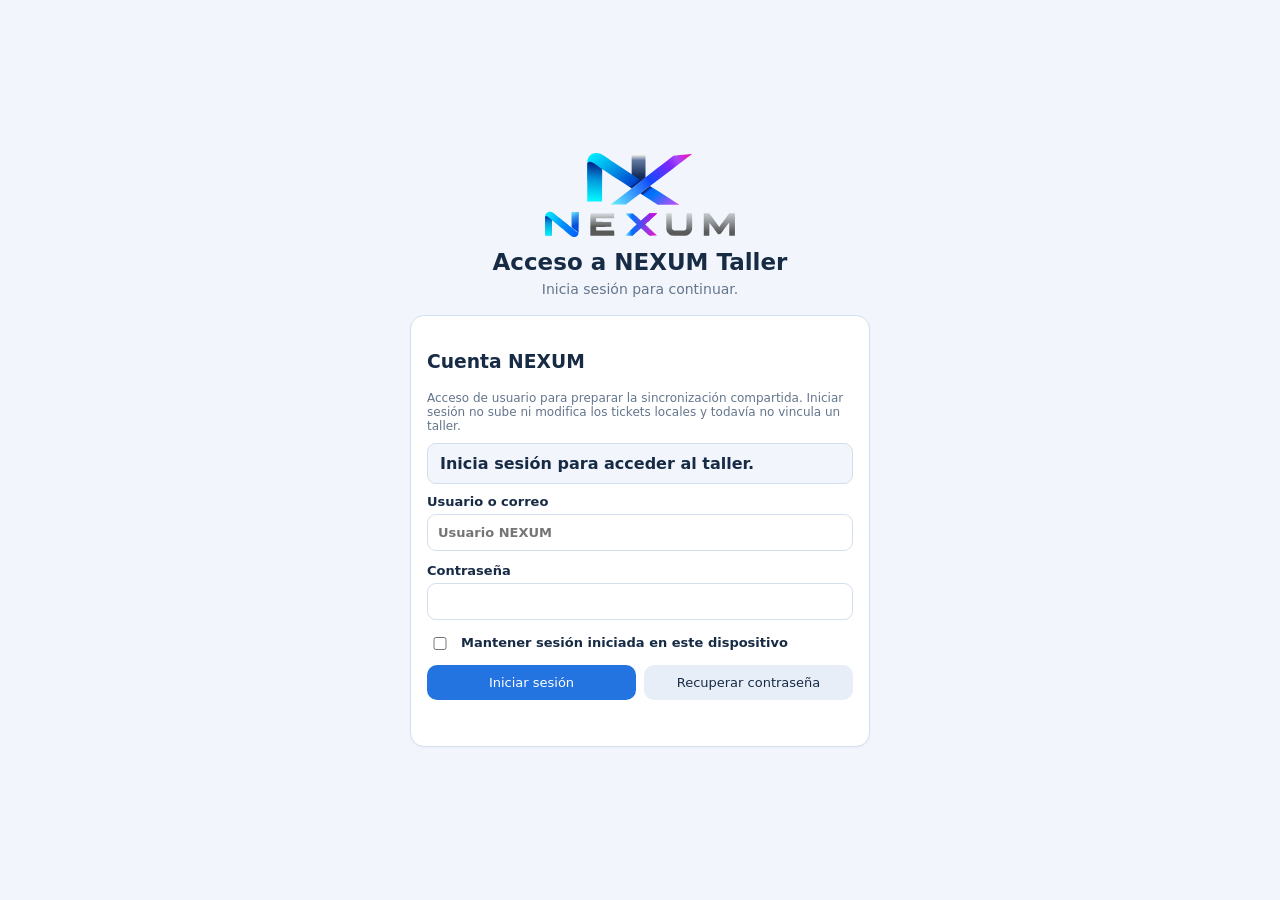
<file: index.html>
<!doctype html>
<html lang="es">
<head>
<meta charset="utf-8"><meta name="viewport" content="width=device-width,initial-scale=1,viewport-fit=cover">
<meta name="theme-color" content="#102a43"><meta name="description" content="Gestión local del taller NEXUM"><meta name="mobile-web-app-capable" content="yes"><meta name="apple-mobile-web-app-capable" content="yes"><meta name="apple-mobile-web-app-status-bar-style" content="black-translucent"><meta name="apple-mobile-web-app-title" content="NEXUM"><link rel="apple-touch-icon" href="apple-touch-icon.png">
<title>NEXUM — Taller · V6.0.71beta</title>
<link rel="manifest" href="manifest.webmanifest"><link rel="icon" href="icon-192.png" type="image/png"><link rel="stylesheet" href="styles.css?v=115">
</head>
<body class="auth-locked">
<section id="loginGate" class="auth-gate" aria-labelledby="loginGateTitle"><div class="auth-gate-brand"><img src="logo-oscuro.svg" alt="NEXUM"><h1 id="loginGateTitle">Acceso a NEXUM Taller</h1><p>Inicia sesión para continuar.</p></div><div id="loginGateContent"></div><section id="cloudRecoveryPanel" class="card hidden"><h2>Recuperar contraseña</h2><p class="muted">Escribe tu usuario NEXUM o el correo asociado a la cuenta.</p><form id="cloudRecoveryForm"><label>Usuario o correo<input id="cloudRecoveryIdentifier" autocomplete="username" required maxlength="254"></label><div class="actions"><button class="primary" id="cloudRecoverySubmitBtn" type="submit">Enviar enlace de recuperación</button><button class="secondary" id="cloudRecoveryBack" type="button">Volver al inicio de sesión</button></div><p id="cloudRecoveryMessage" class="field-help" role="status"></p></form></section><section id="cloudPasswordResetPanel" class="card hidden"><h2>Crear nueva contraseña</h2><p class="muted">Elige una contraseña nueva para tu cuenta.</p><label>Nueva contraseña<input id="cloudResetPassword" type="password" minlength="8" maxlength="128" autocomplete="new-password" required></label><label>Confirmar contraseña<input id="cloudResetPasswordConfirm" type="password" minlength="8" maxlength="128" autocomplete="new-password" required></label><button class="primary" id="cloudPasswordResetBtn" type="button">Actualizar contraseña</button><p id="cloudPasswordResetMessage" class="field-help" role="status"></p></section></section>
<header class="topbar">
 <div class="topbar-brand-area">
  <button id="menuToggleBtn" class="menu-toggle" type="button" aria-label="Abrir menú" aria-expanded="false" aria-controls="appSidebar" title="Abrir menú"><span></span><span></span><span></span></button>
  <button id="brandMenuBtn" class="brand brand-home-button" type="button" aria-label="Abrir menú de navegación" title="NEXUM — menú / Inicio"><img id="brandLogo" src="logo-oscuro.svg" alt="NEXUM"><small id="appVersion" class="brand-version">V6.0.71beta</small></button>
 </div>
 <div class="topbar-right-column"><div class="topbar-actions"><div id="accountIdentityStatus" class="account-identity-status hidden" aria-live="polite" title="Estado de la sesión"><span id="accountIdentityLabel" class="account-identity-name"></span><span id="accountNetworkLabel" class="account-status-dot" data-auth-state="ok" role="img" aria-label="Sesión activa"></span></div><button id="accountLogoutBtn" class="icon-action logout-action hidden" type="button" aria-label="Cerrar sesión" title="Cerrar sesión"><svg viewBox="0 0 24 24" aria-hidden="true"><path d="M10 17l5-5-5-5M15 12H3M12 3h6a2 2 0 0 1 2 2v14a2 2 0 0 1-2 2h-6"/></svg></button></div><div class="topbar-tools" aria-label="Herramientas de conexión"><button id="syncStatusBtn" class="sync-status" type="button" aria-label="Estado y opciones de sincronización" title="Estado de sincronización" aria-expanded="false" aria-controls="syncStatusPanel"><svg class="sync-status-icon" viewBox="0 0 24 24" aria-hidden="true"><path d="M20 7v5h-5M4 17v-5h5"/><path d="M5.6 9A7 7 0 0 1 17 5l3 7M4 12l3 7a7 7 0 0 0 11.4-2"/></svg><span class="sync-status-dot" aria-hidden="true"></span><span id="syncStatusLabel" class="visually-hidden">Solo en este dispositivo</span><span class="visually-hidden">Abrir detalles</span></button><button id="installBtn" class="icon-action install-action ghost hidden" type="button" aria-label="Instalar aplicación" title="Instalar aplicación"><svg viewBox="0 0 24 24" aria-hidden="true"><path d="M12 3v12m-5-5 5 5 5-5M4 17v3h16v-3"/></svg></button></div></div>
</header>
<section id="syncStatusPanel" class="sync-status-panel hidden" aria-live="polite"><div class="sync-status-panel-head"><strong id="syncStatusDetailTitle">Solo en este dispositivo</strong><button id="syncStatusClose" class="secondary" type="button">Cerrar</button></div><p id="syncNetworkLine">Comprobando conexión…</p><p><strong>Sincronización manual:</strong> requiere una cuenta activa, membresía y el ID del taller asignado por el administrador.</p><p id="syncStatusDetail">Los datos locales no se envían automáticamente.</p><button class="primary" id="syncNowBtn" type="button" disabled>Sincronizar ahora</button><p class="field-help">Los cambios recibidos se guardan en una bandeja de revisión y no sobrescriben automáticamente tickets locales. Las fotos permanecen locales.</p></section>

<div id="sidebarBackdrop" class="sidebar-backdrop" hidden></div>
<aside id="appSidebar" class="app-sidebar" aria-label="Navegación principal">
 <nav class="sidebar-nav" aria-label="Secciones">
  <button type="button" data-view="inicio" class="sidebar-link active"><span class="sidebar-symbol">⌂</span><span>Inicio</span></button>
  <button type="button" data-view="nuevo" class="sidebar-link"><span class="sidebar-symbol">＋</span><span>Nuevo ingreso</span></button>
  <button type="button" data-view="syncReview" class="sidebar-link"><span class="sidebar-symbol">↻</span><span>Revisión de sincronización</span></button>
  <button type="button" data-view="cola" class="sidebar-link"><span class="sidebar-symbol">▤</span><span>Cola</span></button>
  <button type="button" data-view="historico" class="sidebar-link"><span class="sidebar-symbol">◷</span><span>Histórico</span></button>
  <button type="button" data-view="economia" class="sidebar-link"><span class="sidebar-symbol">$</span><span>Contabilidad</span></button>
  <button type="button" data-view="estadisticas" class="sidebar-link"><span class="sidebar-symbol">▥</span><span>Análisis de datos</span></button>
  <button type="button" data-view="configuracion" class="sidebar-link"><span class="sidebar-symbol">⚙</span><span>Configuración</span></button>
 </nav>
 <div class="sidebar-footer"><strong class="sidebar-app-name">Gestión del Taller</strong><small>El menú no modifica ni sincroniza datos por sí mismo.</small></div>
</aside>
<main>
<section id="inicio" class="view active">
 <div class="hero"><h2>Panel del taller</h2><p>Una vista rápida del trabajo actual.</p></div>
 <div id="stats" class="grid"></div>
 <div class="home-actions"><button class="primary big" data-view-target="nuevo">＋ Nuevo ticket</button><button class="secondary big" data-view-target="cola">Ver cola</button><button class="secondary big" data-view-target="historico">Ver histórico</button></div>
 
</section>

<section id="nuevo" class="view"><div class="card"><h2>Nuevo equipo</h2><p class="muted">Solo Cliente, Contacto y Equipo son obligatorios para crear el registro.</p>
<form id="caseForm">
<div class="two"><label>ID equipo<input id="id" placeholder="Ej.: EQ-0001"></label><label>Ticket<input id="ticketId" readonly></label></div>
<div class="two"><label>Fecha de entrada<input id="fechaEntrada" type="date"></label><label>Fecha de salida<div class="date-clear-row"><input id="fechaSalida" type="date"><button type="button" class="secondary" onclick="$('fechaSalida').value=''">Borrar fecha</button></div></label></div>
<label>Cliente*<input id="cliente" required autocomplete="off" list="clientSuggestions"></label>
<label>CID<input id="cid" autocomplete="off" list="clientSuggestions" placeholder="Carné de identidad (opcional)"></label>
<label>Contacto*<input id="contacto" required autocomplete="off" list="clientSuggestions"></label>
<datalist id="clientSuggestions"></datalist>
<label>Equipo*<input id="equipo" required></label>
<label>Modelo<input id="modelo"></label>
<label>Categoría<select id="categoria"><option value="">Sin definir</option></select></label>
<div class="two"><label>Origen<select id="origen"><option>Particular</option><option>Colaborador</option><option>Negocio</option></select></label><label>Referido por<input id="referido"></label></div>
<label>Problema<input id="problema"></label><label class="checkline"><input id="garantia" type="checkbox"> Garantía — este ingreso podría corresponder a un trabajo anterior de NEXUM</label>
<label>Diagnóstico<textarea id="diagnostico"></textarea></label>
<label>Técnico<input id="tecnico"></label>
<label>Estado<select id="estado"></select></label>
<div class="three"><label>Inversión<input id="inversion" type="number" min="0" step="0.01" placeholder="Costo real del trabajo"></label><label>Margen<input id="margen" type="number" min="0" step="0.01"></label><label>Precio final<input id="precio" type="number" min="0" step="0.01"></label></div><div class="two"><label>Moneda<select id="moneda"><option>CUP</option><option>USD</option></select></label><label>Cambio monetario actual<input id="tasa" type="number" min="0" step="0.01"></label></div><small class="field-help">La tasa mostrada es la actual. Si la cambias aquí, se guarda como nueva tasa para las próximas operaciones. La operación conserva la tasa utilizada al guardarse.</small>
<label>Accesorios<input id="accesorios"></label>
<label>Notas<textarea id="notas"></textarea></label><label>Fotos del equipo<input id="fotos" type="file" accept="image/*" multiple><small class="field-help">Hasta 10 fotos. Se guardan en un repositorio separado de la base de datos principal.</small></label><div id="photoPreview" class="photo-preview"></div>
<div class="actions"><button class="primary" type="submit">INGRESAR EQUIPO</button><button class="secondary" type="button" id="clearBtn">Limpiar</button></div>
</form></div></section>

<section id="syncReview" class="view"><div class="sectionhead"><div><h2>Revisión de sincronización</h2><p>Conflictos y cambios que requieren atención antes de aplicarse.</p></div><button class="secondary" type="button" data-view-target="inicio">Volver a Inicio</button></div>
<div class="card" id="syncReviewCard"><h3>Revisión de sincronización</h3><p class="muted">Solo aparecen aquí conflictos o cambios que no pudieron aplicarse con seguridad. Los cambios normales se incorporan automáticamente.</p><div id="syncInboxReview" aria-live="polite"><p class="field-help">Todo al día.</p></div></div>
</section>

<section id="cola" class="view">
<div class="sectionhead"><div><h2>Cola de trabajo</h2><p>Trabajo pendiente, congelado y listo para recoger.</p></div><div class="viewtoggle"><button id="queueMosaic" class="active">Mosaico</button><button id="queueList">Lista</button></div></div>
<div id="queue"></div></section>

<section id="historico" class="view">
<div class="sectionhead"><div><h2>Histórico</h2><p>Todos los registros.</p></div><div class="actions"><button class="primary" id="exportBtn">Exportar a Excel</button><label class="sortlabel">Ordenar<select id="historySort"><option value="entrada_desc">Entrada ↓</option><option value="entrada_asc">Entrada ↑</option><option value="salida_desc">Salida ↓</option><option value="salida_asc">Salida ↑</option><option value="ticket_asc">Ticket ↑</option><option value="ticket_desc">Ticket ↓</option></select></label><div class="viewtoggle"><button id="historyMosaic" class="active">Mosaico</button><button id="historyList">Lista</button></div></div></div>
<div class="card searchbox"><div class="two"><input id="search" placeholder="Buscar por cualquier dato..."><button class="secondary" type="button" id="filterBtn">⚙ Filtros</button></div>
<div id="filterPanel" class="filterpanel hidden"><div class="three"><label>Categoría<select id="filterCategoria"><option value="">Todas</option></select></label><label>Estado<select id="filterEstado"><option value="">Todos</option></select></label><label>Origen<select id="filterOrigen"><option value="">Todos</option><option>Particular</option><option>Colaborador</option><option>Negocio</option></select></label></div><div class="actions"><button class="secondary" type="button" id="clearFilters">Limpiar filtros</button></div></div></div>
<div id="results"></div></section>

<section id="estadisticas" class="view">
<div class="sectionhead"><div><h2>Estadísticas</h2><p>Comparaciones operativas del taller. La economía se gestiona en su página especializada.</p></div><div class="statsfilters"><label class="statsfilterlabel">Período<select id="periodFilter" class="period"><option value="today">Hoy</option><option value="7">Últimos 7 días</option><option value="30" selected>Últimos 30 días</option><option value="month">Este mes</option><option value="prevmonth">Mes anterior</option><option value="all">Todo</option></select></label></div></div>
<div id="statisticsBody"></div>
</section>

<section id="configuracion" class="view">
<div class="sectionhead"><div><h2>Configuración</h2><p>Cuenta, preferencias y herramientas del taller.</p></div></div>
<div id="settingsMenu" class="settings-menu">
<p class="muted">Selecciona el área que quieres configurar.</p>
<button type="button" class="settings-menu-item" data-settings-open="perfil"><span class="settings-menu-icon">♙</span><span><strong>Mi perfil</strong><small>Cuenta y taller asignado</small></span><span class="settings-chevron">›</span></button>
<button type="button" class="settings-menu-item" data-settings-open="preferencias"><span class="settings-menu-icon">◐</span><span><strong>Preferencias</strong><small>Apariencia y ajustes personales</small></span><span class="settings-chevron">›</span></button>
<button type="button" class="settings-menu-item" data-settings-open="produccion"><span class="settings-menu-icon"><svg class="settings-menu-svg" viewBox="0 0 24 24" aria-hidden="true" focusable="false"><path d="M14.7 6.3a1 1 0 0 0 0 1.4l1.6 1.6a1 1 0 0 0 1.4 0l3.1-3.1a6 6 0 0 1-7.9 7.9l-6.9 6.9a2.1 2.1 0 0 1-3-3l6.9-6.9a6 6 0 0 1 7.9-7.9z"/></svg></span><span><strong>Producción</strong><small>Tasa de cambio y categorías</small></span><span class="settings-chevron">›</span></button>
<button type="button" class="settings-menu-item" data-settings-open="desarrolladores"><span class="settings-menu-icon">&lt;/&gt;</span><span><strong>Desarrolladores</strong><small>Administración y mantenimiento</small></span><span class="settings-chevron">›</span></button>
</div>
<div class="settings-group" data-settings-panel="perfil"><div class="settings-group-head"><button type="button" class="settings-back" data-settings-back>‹ Configuración</button><h3>Mi perfil</h3><p>Tu cuenta y el taller que utilizas en este dispositivo.</p></div>
<div class="card" id="professionalProfileCard"><h3>Ficha profesional</h3><p class="muted">Información personal y profesional asociada a tu cuenta.</p><div class="profile-avatar-preview" id="profileAvatarPreview"><span>NX</span></div><form id="professionalProfileForm"><label>Nombre visible<input id="profileDisplayName" maxlength="120" autocomplete="name" placeholder="Nombre y apellidos"></label><label>Teléfono de contacto<input id="profilePhone" maxlength="40" autocomplete="tel" placeholder="Teléfono"></label><label>Especialidad o cargo técnico<input id="profileSpecialty" maxlength="120" placeholder="Ej. Técnico en electrónica"></label><label>Biografía profesional<textarea id="profileBio" maxlength="1000" rows="3" placeholder="Experiencia, especialidades y presentación profesional"></textarea></label><div class="profile-avatar-upload"><label for="profileAvatarFile">Foto de perfil<input id="profileAvatarFile" type="file" accept="image/jpeg,image/png,image/webp,image/avif,image/heic,image/heif"></label><p class="field-help" id="profileAvatarFileName">La foto se optimiza en este dispositivo antes de subirla (objetivo: menos de 500 KB; máximo: 1 MB).</p><button type="button" class="secondary" id="profileAvatarPickBtn" onclick="document.getElementById('profileAvatarFile').click()">Elegir otra foto</button><input id="profileAvatarUrl" type="hidden" maxlength="500"></div><label>Correo principal<input id="profilePrimaryEmail" type="email" readonly disabled></label><label>Correo público de contacto<input id="profilePublicEmail" type="email" maxlength="254" autocomplete="email" placeholder="contacto@ejemplo.com"></label><p class="field-help">Es el correo que puedes compartir como contacto profesional. Es independiente del correo principal de inicio de sesión y recuperación.</p><div class="actions"><button type="submit" class="primary" id="profileSaveBtn">Guardar perfil</button><button type="button" class="secondary" id="profileReloadBtn">Recargar datos</button></div><p id="profileMessage" class="field-help" role="status"></p></form><div class="card" id="profilePasswordCard"><h3>Seguridad de la cuenta</h3><p class="muted">Cambia la contraseña de esta cuenta usando la sesión autenticada. Necesitarás confirmar la nueva contraseña.</p><form id="profilePasswordForm"><label>Nueva contraseña<input id="profileNewPassword" type="password" minlength="8" maxlength="128" autocomplete="new-password" required></label><label>Confirmar nueva contraseña<input id="profileConfirmPassword" type="password" minlength="8" maxlength="128" autocomplete="new-password" required></label><div class="actions"><button type="submit" class="primary" id="profilePasswordSaveBtn">Cambiar contraseña</button></div><p id="profilePasswordMessage" class="field-help" role="status"></p></form></div><div class="profile-account-meta"><p><strong>Usuario:</strong> <span id="profileUsername">—</span></p><p><strong>Rol:</strong> <span id="profileRole">—</span></p><p><strong>Estado:</strong> <span id="profileStatus">—</span></p><p><strong>Cuenta creada:</strong> <span id="profileCreatedAt">—</span></p></div></div>
<div class="card" id="cloudAccountCard"><h3>Cuenta NEXUM</h3><p class="muted">Acceso de usuario para preparar la sincronización compartida. Iniciar sesión no sube ni modifica los tickets locales y todavía no vincula un taller.</p><div id="cloudAccountState" class="account-state" aria-live="polite">No hay una sesión iniciada en este dispositivo.</div><form id="cloudLoginForm"><label>Usuario o correo<input id="cloudIdentifier" autocomplete="username" required maxlength="254" placeholder="Usuario NEXUM"></label><label>Contraseña<input id="cloudPassword" type="password" autocomplete="current-password" required maxlength="1024"></label><label class="checkline"><input id="cloudRememberLogin" type="checkbox"> Mantener sesión iniciada en este dispositivo</label><div class="actions"><button class="primary" id="cloudLoginBtn" type="submit">Iniciar sesión</button><button class="secondary hidden" id="cloudLogoutBtn" type="button">Cerrar sesión</button><button class="secondary" id="cloudRecoveryOpenBtn" type="button">Recuperar contraseña</button></div><p id="cloudLoginMessage" class="field-help" role="status"></p></form><p class="field-help">No hay registro público desde aquí. Las cuentas deben ser creadas y autorizadas por separado. No uses esta función con datos reales hasta completar la vinculación del taller y las pruebas de seguridad.</p></div>
</div>
<div class="settings-group" data-settings-panel="preferencias"><div class="settings-group-head"><button type="button" class="settings-back" data-settings-back>‹ Configuración</button><h3>Preferencias</h3><p>Aspecto de la aplicación y ajustes personales del dispositivo.</p></div>
<div class="card"><h3>Apariencia</h3><p class="muted">Personaliza la presentación de NEXUM Taller. Estas preferencias se guardan por cuenta y se aplican al instante.</p>
<label>Modo de apariencia<select id="themeMode"><option value="system">Igual al sistema</option><option value="light">Claro</option><option value="dark">Oscuro</option></select></label>
<label>Paleta de colores<select id="colorPalette"><option value="nexum">NEXUM</option><option value="midnight">Medianoche</option><option value="graphite">Grafito</option><option value="light">Claro</option><option value="ocean">Océano</option><option value="forest">Bosque</option></select><small class="field-help">Cambia el conjunto visual de fondos, superficies, contraste y acentos. Los colores de los estados del taller se mantienen.</small></label>
<label>Tamaño de letra<select id="fontSize"><option value="small">Pequeño</option><option value="medium">Mediano</option><option value="large">Grande</option></select></label>
<label>Tamaño de iconos<select id="iconSize"><option value="small">Pequeño</option><option value="medium">Mediano</option><option value="large">Grande</option></select></label>
<div class="actions"><button type="button" class="secondary" id="resetPreferencesBtn">Restablecer valores predeterminados</button></div>
</div>
</div>
<div class="settings-group" data-settings-panel="produccion"><div class="settings-group-head"><button type="button" class="settings-back" data-settings-back>‹ Configuración</button><h3>Producción</h3><p>Opciones que influyen en el trabajo diario del taller.</p></div>

<div class="card" id="syncConfigCard"><h3>Taller asignado</h3><p class="muted">El taller se determina según tus membresías activas. Si tienes acceso a varios talleres, puedes elegir cuál usar en este dispositivo; los datos de cada taller permanecen separados.</p><p id="syncWorkshopName" class="field-help" role="status">Consultando la asignación del taller…</p><div id="memberWorkshopSwitcher" class="hidden"><label>Usar este taller en el dispositivo<select id="memberWorkshopSelect"><option value="">Seleccionar taller</option></select></label><div class="actions"><button id="memberWorkshopUseBtn" class="primary" type="button" disabled>Usar en este dispositivo</button></div><p class="field-help">El cambio no borra ni mezcla datos. Si hay una sincronización en curso, espera a que termine antes de cambiar.</p></div><p class="field-help" id="syncConfigInfo">Sin configuración.</p></div>
<div class="card" id="productionRateCard"><h3>Tasa de cambio</h3><div class="two"><label>Tasa actual (1 USD = X CUP)<input id="settingRate" type="number" min="0.01" step="0.01"></label><div class="actions" style="align-self:end"><button id="saveRateBtn" class="primary">Guardar tasa</button></div></div>
<p class="field-help">La tasa nueva se usa para operaciones futuras. Los tickets y movimientos históricos conservan su propia tasa.</p></div>
<div class="card"><h3>Categorías de equipos</h3><div class="two"><label>Nueva categoría<input id="newCategory" maxlength="50" placeholder="Nombre de categoría"></label><div class="actions" style="align-self:end"><button id="addCategoryBtn" class="primary">Agregar categoría</button></div></div><div id="categoryManager"></div><small class="field-help">Quitar una categoría de la lista no modifica los tickets existentes que ya la utilizan.</small></div>
</div>
<div class="settings-group" data-settings-panel="desarrolladores"><div class="settings-group-head"><button type="button" class="settings-back" data-settings-back>‹ Configuración</button><h3>Desarrolladores</h3><p>Administración técnica, diagnóstico y herramientas de mantenimiento.</p></div>
<div class="card" id="globalAdminAccessCard"><h3>Administración global</h3><p class="muted">Herramientas reservadas a administradores globales autorizados por el servidor. Este acceso no se concede por el rol operativo del perfil.</p><div class="actions"><button class="secondary" id="globalAdminCheckBtn" type="button">Comprobar acceso administrativo</button></div><p id="globalAdminStatus" class="field-help" role="status">La consola permanece bloqueada hasta que el backend confirme los permisos.</p><div id="globalAdminPanel" class="hidden"><hr><h4>Talleres</h4><form id="globalAdminCreateWorkshopForm"><label>Nombre del taller<input id="globalAdminWorkshopName" maxlength="120" required placeholder="Nombre del taller"></label><div class="actions"><button class="primary" type="submit">Crear taller</button></div></form><div id="globalAdminWorkshops"></div><hr><h4>Administradores globales</h4><p class="field-help">Solo un administrador global activo puede otorgar o revocar este permiso. No cambia el rol operativo del usuario.</p><form id="globalAdminManageAdminsForm"><label>Usuario activo<select id="globalAdminTargetAdmin" required><option value="">Seleccionar usuario</option></select></label><label>Nota de auditoría (opcional)<input id="globalAdminAdminNote" maxlength="500"></label><div class="actions"><button class="primary" type="submit">Otorgar acceso global</button></div></form><div id="globalAdminAdmins"></div><hr><h4>Usuarios</h4><form id="globalAdminCreateUserForm"><label>Nombre de usuario<input id="globalAdminUsername" minlength="3" maxlength="30" pattern="[a-zA-Z0-9_]+" required autocomplete="off"></label><label>Nombre visible<input id="globalAdminDisplayName" maxlength="120" required></label><label>Correo individual<input id="globalAdminEmail" type="email" maxlength="254" required autocomplete="off"></label><label>Contraseña temporal (8–128 caracteres)<input id="globalAdminTemporaryPassword" type="password" minlength="8" maxlength="128" required autocomplete="new-password"></label><label>Confirmar contraseña temporal<input id="globalAdminTemporaryPasswordConfirm" type="password" minlength="8" maxlength="128" required autocomplete="new-password"></label><p class="field-help">La contraseña no se mostrará de nuevo ni se guardará en el registro de auditoría. Comunícala por un canal privado; el primer acceso exigirá cambiarla.</p><div class="actions"><button class="primary" type="submit">Crear usuario</button></div></form><p class="field-help">Eliminar borra la cuenta de acceso de forma permanente. No elimina tickets ni movimientos históricos. Las cuentas con permisos de administración global están protegidas.</p><div id="globalAdminUsers"></div><hr><h4>Membresías</h4><div id="globalAdminMemberships"></div><hr><h4>Asignar usuario a taller</h4><form id="globalAdminMembershipForm"><label>Usuario<select id="globalAdminMembershipUser" required><option value="">Seleccionar usuario</option></select></label><label>Taller<select id="globalAdminMembershipWorkshop" required><option value="">Seleccionar taller</option></select></label><div class="actions"><button class="primary" type="submit">Activar membresía</button></div></form><hr><details id="globalAdminAuditDetails"><summary>Auditoría reciente</summary><pre id="globalAdminAudit" class="field-help" style="white-space:pre-wrap;overflow-wrap:anywhere"></pre></details></div></div>
<div class="card"><h3>Copias de seguridad</h3><p class="muted">La copia incluye tickets, movimientos, configuración económica, categorías y preferencia de tema. Las fotos se exportan por separado.</p><div class="actions"><button class="secondary" id="backupBtn">Crear copia</button><button class="secondary" id="restoreBtn">Restaurar copia</button><button class="secondary" id="exportPhotosBtn">Exportar fotos</button><button class="secondary" id="importPhotosBtn">Importar fotos</button><input id="restoreFile" type="file" accept="application/json,.json" hidden><input id="importPhotosFile" type="file" accept="application/json,.json" hidden></div></div>
</div>
</section>

<section id="economia" class="view">
<div class="sectionhead"><div><h2>Economía</h2><p>Datos económicos vinculados a los tickets y movimientos independientes.</p></div></div>
<div id="economyBody"></div>
</section>

</main>
<dialog id="detailDialog"><div class="card dialogcard"><button class="close" id="closeDialog">×</button><h2 id="detailTitle">Examinar</h2><div id="detailBody"></div></div></dialog>
<dialog id="economyDialog"><div class="card dialogcard"><button class="close" onclick="$('economyDialog').close()">×</button><h2 id="economyDialogTitle">Economía</h2><div id="economyDialogBody"></div></div></dialog>
<dialog id="movementDialog"><div class="card dialogcard"><button class="close" onclick="$('movementDialog').close()">×</button><h2 id="movementDialogTitle">Movimiento</h2><div id="movementDialogBody"></div></div></dialog>
<script src="sync-core.js"></script>
<script src="app.js?v=142"></script>
</body></html>
</file>
<file: styles.css>
:root{--bg:#f4f7fa;--card:#fff;--text:#102a43;--muted:#627d98;--line:#d9e2ec;--blue:#1f6feb;--danger:#c62828;--green:#2e7d32;--yellow:#f9a825;--orange:#ef6c00}
*{box-sizing:border-box}body{margin:0;background:var(--bg);color:#243b53;font-family:system-ui,-apple-system,Segoe UI,Roboto,sans-serif}button,input,select,textarea{font:inherit}button{cursor:pointer;border:0;border-radius:10px;padding:10px 14px}.topbar{background:#102a43;color:white;padding:16px 18px;display:flex;justify-content:space-between;align-items:center}.topbar h1{margin:0;font-size:21px}.topbar p{margin:3px 0 0;opacity:.8;font-size:13px}.tabs{display:flex;gap:5px;padding:8px;overflow:auto;background:white;border-bottom:1px solid var(--line);position:sticky;top:0;z-index:5}.tabs button{background:transparent;color:#486581;white-space:nowrap}.tabs button.active{background:#e8f1fb;color:#102a43;font-weight:700}main{max-width:1100px;margin:auto;padding:16px}.view{display:none}.view.active{display:block}.hero{margin-bottom:14px}.hero h2,.sectionhead h2{margin:0 0 4px}.hero p,.sectionhead p,.muted{color:var(--muted);margin:0}.card{background:var(--card);border:1px solid var(--line);border-radius:14px;padding:16px;margin-bottom:14px;box-shadow:0 1px 2px rgba(16,42,67,.04)}.grid{display:grid;grid-template-columns:repeat(4,1fr);gap:10px;margin:14px 0}.stat{background:white;border:1px solid var(--line);border-radius:12px;padding:13px}.stat b{display:block;font-size:22px;color:#102a43}.stat span{color:var(--muted);font-size:13px}.home-actions,.actions{display:flex;gap:8px;flex-wrap:wrap;align-items:center}.big{padding:14px 18px}.primary{background:#102a43;color:white}.secondary{background:#e9eef3;color:#243b53}.danger{background:#c62828;color:white}.ghost{background:transparent;color:white;border:1px solid rgba(255,255,255,.35)}.hidden{display:none!important}form label,.filterpanel label{display:block;font-weight:600;font-size:13px;margin-bottom:12px}input,select,textarea{width:100%;margin-top:5px;border:1px solid #bcccdc;border-radius:9px;padding:10px;background:white;color:#243b53}textarea{min-height:78px;resize:vertical}.two{display:grid;grid-template-columns:1fr 1fr;gap:12px}.three{display:grid;grid-template-columns:repeat(3,1fr);gap:12px}.sectionhead{display:flex;justify-content:space-between;gap:12px;align-items:flex-start;margin-bottom:12px}.viewtoggle{display:flex;gap:4px;flex-shrink:0}.viewtoggle button{background:#e9eef3;color:#486581;padding:7px 10px}.viewtoggle button.active{background:#102a43;color:white}.case{border:1px solid var(--line);border-left:7px solid #9aa5b1;background:white;border-radius:12px;padding:14px;margin-bottom:10px}.case.done{border-left-color:var(--green)}.case.returned,.case.cancelled{border-left-color:var(--danger)}.case.confirm{border-left-color:#5aa9e6}.case.ready{border-left-color:var(--yellow)}.case.derived{border-left-color:var(--orange)}.case h3{margin:0 0 7px;font-size:16px}.meta{font-size:13px;line-height:1.55;color:#486581}.badge{display:inline-block;margin:9px 0;padding:5px 8px;border-radius:999px;background:#edf2f7;font-size:12px}.case.done .badge{background:#e7f5e8;color:#256b2a}.case.returned .badge,.case.cancelled .badge{background:#fde8e8;color:#a61b1b}.case.confirm .badge{background:#e6f3fb;color:#155e8c}.case.ready .badge{background:#fff4cf;color:#8a5b00}.case.derived .badge{background:#fff0e3;color:#a64b00}.listwrap{overflow-x:auto;background:white;border:1px solid var(--line);border-radius:12px}.listtable{width:100%;border-collapse:collapse;min-width:780px}.listtable th,.listtable td{padding:10px;border-bottom:1px solid var(--line);text-align:left;font-size:13px;vertical-align:top}.listtable th{background:#f7f9fb;color:#486581;position:sticky;top:0}.rowdone{background:#f0f8f0}.rowreturned,.rowcancelled{background:#fff2f2}.rowconfirm{background:#eef8fd}.rowready{background:#fff9e6}.rowderived{background:#fff5eb}.searchbox{padding:12px}.filterpanel{margin-top:10px;padding-top:12px;border-top:1px solid var(--line)}.empty{padding:28px;text-align:center;color:var(--muted);background:white;border:1px dashed var(--line);border-radius:12px}.dialogcard{min-width:min(760px,90vw);max-height:88vh;overflow:auto;position:relative}.close{position:absolute;right:12px;top:12px;background:#edf2f7;font-size:20px;padding:4px 10px}.detailgrid{display:grid;grid-template-columns:repeat(2,1fr);gap:10px}.detailitem{border:1px solid var(--line);border-radius:9px;padding:9px;background:#fafcfe}.detailitem small{display:block;color:var(--muted);margin-bottom:3px}.detail-notes{white-space:pre-wrap}.edit-form .two{margin-bottom:0}.attention{border-left:5px solid var(--yellow)}.derived-note{border-left:5px solid var(--orange)}.period{max-width:190px}.kpirow{display:grid;grid-template-columns:repeat(4,1fr);gap:10px}.statblock{background:white;border:1px solid var(--line);border-radius:12px;padding:14px}.statblock h3{font-size:13px;color:var(--muted);margin:0 0 6px}.statblock strong{font-size:24px;color:#102a43}.twocol{display:grid;grid-template-columns:1fr 1fr;gap:14px}.barline{display:grid;grid-template-columns:180px 1fr 45px;gap:8px;align-items:center;margin:8px 0;font-size:13px}.bar{height:9px;background:#e9eef3;border-radius:9px;overflow:hidden}.bar i{display:block;height:100%;background:#7b8794}.compact td{padding:8px}
@media(max-width:760px){main{padding:12px}.grid,.kpirow{grid-template-columns:repeat(2,1fr)}.two,.three,.twocol,.detailgrid{grid-template-columns:1fr}.sectionhead{flex-direction:column}.sectionhead>.actions{width:100%}.period{max-width:none}.dialogcard{min-width:0;width:94vw}.barline{grid-template-columns:120px 1fr 35px}.home-actions button{width:100%}.listwrap{max-width:100vw}.tabs{top:0}}
/* Beta v4 refinements */
.case{border:2px solid #9aa5b1;background:#f4f6f8;border-radius:14px;padding:14px;margin-bottom:10px}
.case.done{border-color:var(--green);background:#e8f5e9}.case.returned,.case.cancelled{border-color:var(--danger);background:#ffebee}.case.confirm{border-color:#5aa9e6;background:#e7f4fc}.case.ready{border-color:var(--yellow);background:#fff7d6}.case.derived{border-color:var(--orange);background:#fff0e3}.case.wait{border-color:#9aa5b1;background:#eef1f4}
.case.done .badge{background:#cdebd0}.case.returned .badge,.case.cancelled .badge{background:#f8cfd2}.case.confirm .badge{background:#cfeaf9}.case.ready .badge{background:#ffe9a6}.case.derived .badge{background:#ffd8b5}.case.wait .badge{background:#dfe4e9}
.dialogcard{width:min(900px,calc(100vw - 32px));min-width:0;max-width:calc(100vw - 32px);max-height:calc(100vh - 32px);overflow:auto;position:relative;margin:0}
dialog{padding:0;border:0;background:transparent;max-width:none;max-height:none}dialog::backdrop{background:rgba(16,42,67,.48)}
.statsintro{display:grid;grid-template-columns:repeat(4,1fr);gap:10px;margin-bottom:14px}.statsgrid{display:grid;grid-template-columns:1fr 1fr;gap:14px;margin-bottom:14px}.chartcard{margin-bottom:14px}.chartnote{margin:0 0 10px;font-size:12px}.chartviewport{height:250px;overflow:hidden;padding-right:6px}.chartviewport.v6{height:330px}.chartviewport.has-scroll{overflow-y:auto}.chartrow{display:grid;grid-template-columns:minmax(120px,190px) minmax(0,1fr);gap:10px;align-items:center;min-height:42px}.chartlabel{font-size:13px;white-space:nowrap;overflow:hidden;text-overflow:ellipsis}.chartarea{display:grid;grid-template-columns:minmax(0,1fr) 88px;gap:10px;align-items:center;min-width:0}.charttrack{height:22px;background:#edf1f4;border-radius:7px;position:relative;overflow:hidden}.chartfill{height:100%;border-radius:7px;background:#718096;min-width:2px}.chartvalue{position:static;transform:none;white-space:nowrap;font-size:12px;font-weight:800;color:#243b53;text-align:left;min-width:42px}.chartvalue span{font-weight:600;margin-left:5px}.chartsale{display:flex;justify-content:space-between;color:#829ab1;font-size:11px;margin-top:4px;padding-left:200px}
@media(max-width:760px){.statsintro{grid-template-columns:repeat(2,1fr)}.statsgrid{grid-template-columns:1fr}.chartviewport{height:240px}.chartviewport.v6{height:330px}.chartrow{grid-template-columns:120px minmax(0,1fr)}.chartarea{gap:8px}.chartsale{padding-left:130px}.dialogcard{width:calc(100vw - 20px);max-width:calc(100vw - 20px);max-height:calc(100vh - 20px)}}
/* Estadísticas — acabado visual profesional */
.statsintro{grid-template-columns:repeat(4,minmax(0,1fr));gap:12px}
.statblock{position:relative;overflow:hidden;padding:16px 16px 15px;border-radius:14px;box-shadow:0 3px 10px rgba(16,42,67,.05);transition:transform .15s ease,box-shadow .15s ease}
.statblock:hover{transform:translateY(-1px);box-shadow:0 5px 14px rgba(16,42,67,.08)}
.statblock::after{content:"";position:absolute;left:0;top:0;bottom:0;width:4px;background:#829ab1}
.statblock.accent-green::after{background:#2e7d32}.statblock.accent-yellow::after{background:#f9a825}.statblock.accent-blue::after{background:#2f80c9}.statblock.accent-navy::after{background:#102a43}
.staticon{float:right;width:30px;height:30px;border-radius:9px;display:grid;place-items:center;background:#edf2f7;color:#486581;font-size:17px;font-weight:800}
.accent-green .staticon{background:#e7f5e8;color:#2e7d32}.accent-yellow .staticon{background:#fff4cf;color:#8a5b00}.accent-blue .staticon{background:#e6f3fb;color:#155e8c}.accent-navy .staticon{background:#e8eef5;color:#102a43}
.statblock h3{padding-right:34px}.statblock strong{font-size:28px;line-height:1.1}
.chartcard{border-radius:15px;box-shadow:0 3px 10px rgba(16,42,67,.045)}
.chartcard h3{margin:0 0 5px;font-size:15px;color:#102a43}
.chartnote{line-height:1.45}
.chartrow{min-height:46px;gap:10px;grid-template-columns:150px minmax(0,1fr)}
.chartlabel{font-weight:600;color:#334e68}
.charttrack{height:24px;background:#eef2f5;border-radius:8px;box-shadow:inset 0 1px 2px rgba(16,42,67,.04)}
.chartfill{min-width:3px;box-shadow:inset 0 -1px 0 rgba(0,0,0,.08);transition:width .35s ease}
.chartfill.tone-neutral{background:#718096}.chartfill.tone-navy{background:#355b7d}.chartfill.tone-green{background:#3f8f49}.chartfill.tone-blue{background:#3d82b8}.chartfill.tone-yellow{background:#d99a18}.chartfill.tone-orange{background:#d97728}.chartfill.tone-red{background:#c94c4c}
.chartvalue{font-size:12px;font-weight:800}.chartvalue span{color:#486581;margin-left:5px}
.chartsale{font-weight:600}
.attention{box-shadow:0 3px 10px rgba(16,42,67,.045);border-radius:15px}
@media(max-width:760px){.statsintro{grid-template-columns:repeat(2,minmax(0,1fr));gap:9px}.statblock{padding:13px}.statblock strong{font-size:25px}.chartrow{grid-template-columns:125px minmax(0,1fr)}.chartarea{grid-template-columns:minmax(0,1fr) 86px;gap:7px}.chartvalue{font-size:12px}}
/* Beta 5.1 — Economía */
.ratebar{display:flex;justify-content:space-between;gap:14px;align-items:center}.ratecontrols{display:flex;gap:8px;align-items:center;min-width:min(520px,100%)}.ratecontrols select,.ratecontrols input{margin-top:0}.economy-list-head{margin-top:18px}.econcase{display:grid;grid-template-columns:minmax(0,1.4fr) minmax(220px,.8fr) auto;gap:14px;align-items:center;background:white;border:1px solid var(--line);border-radius:14px;padding:14px;margin-bottom:10px}.econcase h3{margin:0 0 5px;font-size:15px}.econnumbers{display:grid;grid-template-columns:1fr 1fr;gap:8px}.econnumbers small{display:block;color:var(--muted);font-size:11px}.econnumbers b{font-size:16px;color:#102a43}.positive{color:var(--green)!important}.negative{color:var(--danger)!important}.econ-final{background:#e8f5e9;color:#256b2a}.econ-open{background:#eef2f5;color:#486581}.econ-source{display:flex;justify-content:space-between;gap:12px;padding:11px;border:1px solid var(--line);background:#f7f9fb;border-radius:10px;margin-bottom:12px}.econ-source span{color:var(--muted);font-size:12px}.econ-detail label{display:block;font-weight:600;font-size:13px;margin-bottom:12px}.econ-detail input[readonly]{background:#f2f5f7;color:#486581}.sortbar{margin-top:12px;padding-top:12px;border-top:1px solid var(--line)}.sortbar label{display:block;font-weight:600;font-size:13px}.sortbar select{max-width:320px}.movement{border-left:5px solid #718096}.movement h3{display:flex;gap:7px;align-items:center}.movement .badge{margin:0}.ratebar strong{color:#102a43}
@media(max-width:760px){.ratebar{display:block}.ratecontrols{display:grid;grid-template-columns:1fr 1fr;margin-top:10px;min-width:0}.ratecontrols button{grid-column:1/-1}.econcase{grid-template-columns:1fr}.econnumbers{grid-template-columns:1fr 1fr}.econ-source{display:block}.econ-source span{display:block;margin-top:5px}}
.sortlabel{font-size:12px;color:#486581;font-weight:600}.sortlabel select{width:auto;min-width:130px;margin-left:6px}.economy-kpis{display:grid;grid-template-columns:repeat(4,1fr);gap:12px;margin-bottom:14px}.economy-tools{display:flex;justify-content:space-between;gap:12px;align-items:flex-end}.econ-row,.movement-row{display:grid;grid-template-columns:1.35fr .95fr;gap:12px 22px;align-items:center;padding:12px 0;border-bottom:1px solid var(--line)}.econ-row{grid-template-areas:"ticket ticket" "meta investment" "gain increment" "rate impact" "status action"}.econ-ticket-id{grid-area:ticket;font-weight:750;font-size:1rem;line-height:1.3;overflow-wrap:anywhere;word-break:break-word;min-width:0}.econ-meta{grid-area:meta}.econ-investment{grid-area:investment}.econ-gain{grid-area:gain}.econ-increment{grid-area:increment}.econ-rate{grid-area:rate}.econ-impact{grid-area:impact}.econ-status{grid-area:status}.econ-action{grid-area:action}.econ-row:last-child,.movement-row:last-child{border-bottom:0}.econ-label{display:block;font-size:11px;color:var(--muted);margin-bottom:2px}.positive{color:#2e7d32}.negative{color:#b42318}.movement-row{grid-template-columns:1.2fr .9fr .8fr 1.4fr auto}.movement-notes{font-size:13px;color:#486581;white-space:pre-wrap}.innercard{margin-top:14px;background:#f8fafc}.economy-tools .two{flex:1}.tabs{overflow-x:auto}.tabs button{flex:0 0 auto}@media(max-width:760px){.economy-kpis{grid-template-columns:repeat(2,1fr)}.economy-tools{display:block}.economy-tools .actions{margin-top:8px}.econ-row,.movement-row{grid-template-columns:1fr 1fr}.econ-row{grid-template-areas:"ticket ticket" "meta investment" "gain increment" "rate impact" "status action"}.econ-row>div:last-child,.movement-row>div:last-child{grid-column:1/-1}.sortlabel{width:100%}.sortlabel select{width:100%;margin:5px 0 0}}

.money-equivalent{display:block;font-size:12px;color:#627d98;margin-top:2px;font-weight:600}.field-help{display:block;font-size:12px;line-height:1.35;color:#627d98;margin-top:4px}.econ-row>div:nth-child(2) b,.econ-row>div:nth-child(3) b,.movement-row>div:nth-child(2) b{display:block}.econ-row>div:nth-child(2) small,.econ-row>div:nth-child(3) small,.movement-row>div:nth-child(2) small{display:block}
.statblock.accent-red::after{background:#c62828}

/* V5.5.1 — desglose físico del balance por moneda */
.balance-breakdown{display:grid;gap:4px;margin-top:8px;font-size:.9rem}
.balance-breakdown>div{display:flex;justify-content:space-between;gap:12px}
.balance-breakdown>div span{color:var(--muted,#667085)}
.balance-breakdown>div b{font-variant-numeric:tabular-nums}
.balance-breakdown .money-equivalent{display:block;margin-top:2px}

/* V5.6 — fotografías separadas y sellos visuales */
.photo-preview{display:flex;gap:8px;overflow-x:auto;min-height:10px;margin-top:8px}.photo-slot{width:92px;height:72px;flex:0 0 92px;border:1px dashed #789;background:#f4f7fa;border-radius:8px;display:flex;align-items:center;justify-content:center;text-align:center;font-size:11px;color:#667;overflow:hidden}.photo-slot img{width:100%;height:100%;object-fit:cover}.photo-error{border-color:#b33;color:#a22}.queue-group{margin-bottom:20px}.queue-group>h3{margin:12px 0}.checkline{display:flex;align-items:center;gap:8px}.checkline input{width:auto}.seal{display:inline-block;margin:8px 0;padding:4px 8px;border:2px solid #b22;border-radius:999px;font-size:10px;font-weight:800;letter-spacing:.5px;color:#b22;transform:rotate(-4deg);opacity:.85}.warranty-seal{background:transparent}.three{display:grid;grid-template-columns:repeat(3,1fr);gap:12px}@media(max-width:720px){.three{grid-template-columns:1fr}}
.preview-photo{width:72px;height:56px;object-fit:cover;border-radius:6px;border:1px solid #aaa}
.low-profit-seal{border-color:#8a6a00;color:#8a6a00;background:transparent}.loss-seal{border-color:#b22;color:#b22;background:transparent}

/* V5.6.13 — duración de garantía compacta en una sola fila */
.warranty-duration-row{display:grid;grid-template-columns:minmax(84px,0.7fr) minmax(0,1.3fr);gap:12px;align-items:end;margin-top:10px}.warranty-config .field-help{margin-top:8px}@media(max-width:420px){.warranty-duration-row{grid-template-columns:minmax(78px,0.65fr) minmax(0,1.35fr);gap:8px}}


/* V5.6.14-beta: encabezado flexible de tarjeta para ubicar el indicador arriba a la derecha sin alterar el contenido existente. */
/* V5.6.15-beta: iconos SVG nítidos y estados distintos para garantía activa, vencida, ausencia y reingreso. */
.case-head{display:flex;justify-content:space-between;align-items:flex-start;gap:12px;margin-bottom:7px}
.case-head h3{flex:1;min-width:0;margin:0}
.card-warranty{display:flex;flex-direction:column;align-items:center;justify-content:flex-start;gap:2px;flex:0 0 auto;max-width:145px;text-align:center;font-size:11px;font-weight:700;line-height:1.25}
.card-warranty-icon{display:flex;align-items:center;justify-content:center;width:24px;height:24px;line-height:1}
.card-warranty-icon svg{width:22px;height:22px;fill:none;stroke:currentColor;stroke-width:1.8;stroke-linecap:round;stroke-linejoin:round}
.card-warranty.active{color:#237443}
.card-warranty.expired{color:#b42318}
.card-warranty.pending{color:#8a5b00}
.card-warranty.unknown{color:#627d98}
.card-warranty.neutral{color:#8a929e}
@media(max-width:420px){.case-head{gap:7px}.card-warranty{max-width:118px;font-size:10px}.card-warranty-icon{font-size:18px}}

/* V5.6.18-beta — temas claros/oscuros y configuración. */
:root{color-scheme:light;--bg:#f4f7fa;--card:#fff;--text:#243b53;--muted:#627d98;--line:#d9e2ec;--field:#fff;--soft:#eef2f5}
:root[data-theme="dark"]{color-scheme:dark;--bg:#111820;--card:#1c2732;--text:#e7edf4;--muted:#a5b4c3;--line:#354453;--field:#17212b;--soft:#273442}
@media(prefers-color-scheme:dark){:root[data-theme="system"]{color-scheme:dark;--bg:#111820;--card:#1c2732;--text:#e7edf4;--muted:#a5b4c3;--line:#354453;--field:#17212b;--soft:#273442}}
body{background:var(--bg);color:var(--text)}.card,.stat,.statblock,.listwrap,.empty,.case,.tabs{background:var(--card);color:var(--text);border-color:var(--line)}.tabs{background:var(--card)}.tabs button{color:var(--muted)}.tabs button.active{background:var(--soft);color:var(--text)}input,select,textarea{background:var(--field);color:var(--text);border-color:var(--line)}.secondary,.viewtoggle button{background:var(--soft);color:var(--text)}.meta,.chartlabel,.chartvalue{color:var(--muted)}.topbar{background:#102a43;color:#fff}.brand img{display:block;width:min(190px,54vw);height:48px;object-fit:contain;object-position:left center}.brand p{margin-top:4px}.category-row{display:flex;justify-content:space-between;align-items:center;gap:12px;padding:9px 0;border-bottom:1px solid var(--line)}.category-row:last-child{border-bottom:0}.category-row button{padding:6px 10px}.case.done{background:color-mix(in srgb,var(--green) 9%,var(--card))}.case.wait{background:var(--soft)}.innercard,.detailitem,.listtable th{background:var(--soft);color:var(--text)}.charttrack,.bar{background:var(--soft)}

/* V5.6.19-beta — contraste real del tema oscuro, logo más legible e indicador de reingreso en dos líneas. */
.brand img{width:min(225px,62vw);height:66px;object-fit:contain;object-position:center center;transform-origin:left center;will-change:opacity,transform}
.card-warranty.neutral{max-width:118px}
.card-warranty.neutral span:last-child{max-width:112px;text-wrap:balance}
:root[data-theme="dark"] body{color:var(--text)}
:root[data-theme="dark"] .stat,
:root[data-theme="dark"] .statblock,
:root[data-theme="dark"] .econcase,
:root[data-theme="dark"] .movement,
:root[data-theme="dark"] .movement-row,
:root[data-theme="dark"] .econ-source,
:root[data-theme="dark"] .empty,
:root[data-theme="dark"] .listwrap,
:root[data-theme="dark"] .detailitem,
:root[data-theme="dark"] .innercard{background:var(--card);color:var(--text);border-color:var(--line)}
:root[data-theme="dark"] .stat b,
:root[data-theme="dark"] .statblock strong,
:root[data-theme="dark"] .econcase h3,
:root[data-theme="dark"] .econnumbers b,
:root[data-theme="dark"] .ratebar strong,
:root[data-theme="dark"] .chartcard h3,
:root[data-theme="dark"] .chartvalue,
:root[data-theme="dark"] .listtable th{color:var(--text)}
:root[data-theme="dark"] .listtable th,
:root[data-theme="dark"] .rowdone,
:root[data-theme="dark"] .rowreturned,
:root[data-theme="dark"] .rowcancelled,
:root[data-theme="dark"] .rowconfirm,
:root[data-theme="dark"] .rowready,
:root[data-theme="dark"] .rowderived{background:var(--soft);color:var(--text)}
:root[data-theme="dark"] .case{background:var(--card);color:var(--text)}
:root[data-theme="dark"] .case.done{background:#20382c}.case.done .badge{color:#b9e8c5}
:root[data-theme="dark"] .case.returned,:root[data-theme="dark"] .case.cancelled{background:#3b252b}
:root[data-theme="dark"] .case.confirm{background:#203342}
:root[data-theme="dark"] .case.ready{background:#3a3322}
:root[data-theme="dark"] .case.derived{background:#3b2d22}
:root[data-theme="dark"] .case.wait{background:var(--soft)}
:root[data-theme="dark"] .badge{background:#344250;color:var(--text)}
:root[data-theme="dark"] .case.done .badge{background:#294b35;color:#c7f0ce}
:root[data-theme="dark"] .case.returned .badge,:root[data-theme="dark"] .case.cancelled .badge{background:#512d34;color:#ffd4d4}
:root[data-theme="dark"] .case.confirm .badge{background:#24475d;color:#c8eaff}
:root[data-theme="dark"] .case.ready .badge{background:#55451f;color:#ffe7a1}
:root[data-theme="dark"] .case.derived .badge{background:#563b28;color:#ffd8b5}
:root[data-theme="dark"] .detailitem small,:root[data-theme="dark"] .movement-notes,:root[data-theme="dark"] .sortlabel,:root[data-theme="dark"] .money-equivalent,:root[data-theme="dark"] .field-help{color:var(--muted)}
:root[data-theme="dark"] .econ-final{background:#20382c;color:#c7f0ce}
:root[data-theme="dark"] .econ-open{background:var(--soft);color:var(--text)}
:root[data-theme="dark"] .photo-slot{background:var(--soft);color:var(--muted);border-color:var(--line)}
@media(prefers-color-scheme:dark){:root[data-theme="system"] .stat,:root[data-theme="system"] .statblock,:root[data-theme="system"] .econcase,:root[data-theme="system"] .movement,:root[data-theme="system"] .movement-row,:root[data-theme="system"] .econ-source,:root[data-theme="system"] .innercard{background:var(--card);color:var(--text);border-color:var(--line)}:root[data-theme="system"] .stat b,:root[data-theme="system"] .statblock strong,:root[data-theme="system"] .econcase h3,:root[data-theme="system"] .econnumbers b,:root[data-theme="system"] .ratebar strong,:root[data-theme="system"] .chartcard h3{color:var(--text)}:root[data-theme="system"] .case{background:var(--card);color:var(--text)}:root[data-theme="system"] .case.done{background:#20382c}:root[data-theme="system"] .case.wait{background:var(--soft)}}


/* V5.6.20-beta — contraste accesible para controles, estados y diálogos */
.close{background:var(--soft)!important;color:var(--text)!important;border:1px solid var(--line)!important;min-width:40px;min-height:40px;display:inline-flex;align-items:center;justify-content:center;font-weight:800;line-height:1;box-shadow:0 1px 3px rgba(0,0,0,.16)}
.close:focus-visible,button:focus-visible,input:focus-visible,select:focus-visible,textarea:focus-visible{outline:3px solid #3b82f6;outline-offset:2px}
.badge{font-weight:650;opacity:1!important;color:#243b53}
.case.done .badge{background:#cdebd0!important;color:#174d22!important}
.case.returned .badge,.case.cancelled .badge{background:#f8cfd2!important;color:#861b24!important}
.case.confirm .badge{background:#cfeaf9!important;color:#124d70!important}
.case.ready .badge{background:#ffe9a6!important;color:#694400!important}
.case.derived .badge{background:#ffd8b5!important;color:#713300!important}
.case.wait .badge{background:#dfe4e9!important;color:#293746!important}
.status,.status-label,.warranty-status,.guarantee-status{opacity:1!important;font-weight:650}
:root[data-theme="dark"] .close{background:#344250!important;color:#f4f7fb!important;border-color:#657789!important}
:root[data-theme="dark"] .case.done .badge{background:#294b35!important;color:#e1f8e5!important}
:root[data-theme="dark"] .case.returned .badge,:root[data-theme="dark"] .case.cancelled .badge{background:#512d34!important;color:#ffe2e2!important}
:root[data-theme="dark"] .case.confirm .badge{background:#24475d!important;color:#e0f3ff!important}
:root[data-theme="dark"] .case.ready .badge{background:#55451f!important;color:#fff0bd!important}
:root[data-theme="dark"] .case.derived .badge{background:#563b28!important;color:#ffe3cc!important}
:root[data-theme="dark"] .case.wait .badge{background:#35414d!important;color:#f0f4f8!important}
:root[data-theme="dark"] .meta,:root[data-theme="dark"] .muted,:root[data-theme="dark"] .field-help,:root[data-theme="dark"] .money-equivalent{color:#c0ccd8}
@media(prefers-color-scheme:dark){:root[data-theme="system"] .close{background:#344250!important;color:#f4f7fb!important;border-color:#657789!important}:root[data-theme="system"] .case.done .badge{background:#294b35!important;color:#e1f8e5!important}:root[data-theme="system"] .case.returned .badge,:root[data-theme="system"] .case.cancelled .badge{background:#512d34!important;color:#ffe2e2!important}:root[data-theme="system"] .case.confirm .badge{background:#24475d!important;color:#e0f3ff!important}:root[data-theme="system"] .case.ready .badge{background:#55451f!important;color:#fff0bd!important}:root[data-theme="system"] .case.derived .badge{background:#563b28!important;color:#ffe3cc!important}:root[data-theme="system"] .case.wait .badge{background:#35414d!important;color:#f0f4f8!important}:root[data-theme="system"] .meta,:root[data-theme="system"] .muted,:root[data-theme="system"] .field-help,:root[data-theme="system"] .money-equivalent{color:#c0ccd8}}

/* V5.6.21-beta — logo mediano, alineación consistente y transición entre temas. */
html,body,.topbar,.tabs,.card,.stat,.statblock,.listwrap,.empty,.case,.dialogcard,input,select,textarea,button{transition:background-color .24s ease,color .24s ease,border-color .24s ease,box-shadow .24s ease}
@media(prefers-reduced-motion:reduce){html,body,.topbar,.tabs,.card,.stat,.statblock,.listwrap,.empty,.case,.dialogcard,input,select,textarea,button{transition:none!important}}

/* V5.6.26 — filtros y tarjetas de estadísticas ampliadas */
.statsfilters{display:flex;gap:10px;align-items:flex-end;flex-wrap:wrap}.statsfilterlabel{display:block;font-size:12px;font-weight:600;color:#486581;min-width:150px}.statsfilterlabel select{display:block;margin-top:5px;width:100%}.stats-extra{grid-template-columns:repeat(5,minmax(0,1fr));margin:12px 0 0}.stats-extra .statblock{min-width:0}.stats-extra small{display:block;margin-top:5px;color:var(--muted);font-size:11px;line-height:1.35}@media(max-width:760px){.statsfilters{width:100%;display:grid;grid-template-columns:1fr 1fr}.statsfilterlabel{min-width:0}.stats-extra{grid-template-columns:repeat(2,minmax(0,1fr))}}

/* V5.6.27-beta — gráfico de líneas de entradas/salidas y selector junto al gráfico */
.trend-control{display:flex;justify-content:flex-end;margin:2px 0 8px}.trend-control .statsfilterlabel{width:min(240px,100%)}.trend-card{margin-bottom:14px}.trend-legend{display:flex;gap:18px;align-items:center;font-size:12px;font-weight:700;color:var(--text);margin:8px 0 4px}.trend-legend span{display:flex;align-items:center;gap:7px}.trend-dot{display:inline-block;width:9px;height:9px;border-radius:50%}.trend-blue{background:#2788f5}.trend-red{background:#e05252}.trend-chart-layout{display:grid;grid-template-columns:48px minmax(0,1fr);align-items:stretch;width:100%;min-width:0}.trend-y-axis{display:block;position:relative;z-index:1;background:var(--card);height:320px;flex:none}.trend-graph-wrap{width:100%;min-width:0;overflow-x:auto;overscroll-behavior-x:contain}.trend-graph{display:block;width:auto;max-width:none;height:320px;overflow:visible}.trend-grid{stroke:currentColor;stroke-opacity:.12;stroke-width:1}.trend-axis{stroke:currentColor;stroke-opacity:.42;stroke-width:1.2}.trend-axis-label{font-size:10px;fill:currentColor;opacity:.75}.trend-year-label{font-size:12px;font-weight:800;fill:currentColor;opacity:.9}.trend-year-divider{stroke:currentColor;stroke-opacity:.3;stroke-dasharray:3 3;stroke-width:1}.trend-point{stroke:var(--card);stroke-width:1.5}@media(max-width:760px){.trend-control{justify-content:stretch}.trend-control .statsfilterlabel{width:100%}.trend-legend{margin-top:10px}}

/* V5.6.29-beta — eje Y fijo durante el desplazamiento y fechas compactas con año por tramo. */


/* V6.0-dev-v49 — cabecera compacta, controles reconocibles por icono y estados por color. */
.topbar{display:flex;align-items:center;justify-content:space-between;gap:10px;padding:10px 14px}
.brand{display:flex;align-items:center;gap:9px;min-width:0}.brand img{width:clamp(84px,13vw,145px);max-height:40px;object-fit:contain}.brand p{margin:0;font-size:10px;line-height:1.25;opacity:.78;white-space:nowrap}
.topbar-actions{display:flex;align-items:center;justify-content:flex-end;gap:7px;min-width:0;flex-wrap:nowrap}
.account-identity-status{display:flex;align-items:center;gap:7px;min-width:0;color:#fff;font-size:12px;font-weight:750}
.account-identity-name{max-width:145px;overflow:hidden;text-overflow:ellipsis;white-space:nowrap}
.account-status-dot{display:inline-block;width:10px;height:10px;flex:0 0 10px;border-radius:50%;background:#2eaf62;box-shadow:0 0 0 3px rgba(46,175,98,.17)}
.account-status-dot[data-auth-state="offline"]{background:#9aa4af;box-shadow:0 0 0 3px rgba(154,164,175,.18)}
.account-status-dot[data-auth-state="error"]{background:#e53935;box-shadow:0 0 0 3px rgba(229,57,53,.2)}
.icon-action,.sync-status{display:inline-flex;align-items:center;justify-content:center;gap:6px;width:38px;height:38px;min-width:38px;padding:8px;border-radius:10px;border:1px solid rgba(255,255,255,.28);color:#fff;background:rgba(255,255,255,.09);cursor:pointer}
.icon-action svg,.sync-status-icon{width:20px;height:20px;fill:none;stroke:currentColor;stroke-width:1.8;stroke-linecap:round;stroke-linejoin:round}
.sync-status{position:relative;gap:4px}
.sync-status-dot{width:7px;height:7px;position:absolute;right:3px;top:3px;border-radius:50%;background:#9aa4af;box-shadow:0 0 0 2px rgba(16,42,67,.85)}
.sync-status[data-sync-state="success"]{background:rgba(46,175,98,.18);border-color:#2eaf62;color:#a9f2c5}
.sync-status[data-sync-state="conflict"]{background:rgba(229,57,53,.17);border-color:#e53935;color:#ffb8b8}
.sync-status[data-sync-state="error"]{background:rgba(242,153,54,.18);border-color:#f29936;color:#ffd29b}
.sync-status[data-sync-state="running"]{background:rgba(255,255,255,.09);border-color:rgba(255,255,255,.28)}
.sync-status[data-sync-state="success"] .sync-status-dot{background:#2eaf62}
.sync-status[data-sync-state="conflict"] .sync-status-dot{background:#e53935}
.sync-status[data-sync-state="error"] .sync-status-dot{background:#f29936}
.sync-status[data-sync-state="running"] .sync-status-dot{background:#9aa4af}
.sync-status-panel{max-width:1100px;margin:10px auto;padding:14px 16px;border:1px solid var(--line);border-radius:12px;background:var(--card);color:var(--text);box-shadow:0 2px 8px rgba(0,0,0,.08)}
.sync-status-panel p{margin:8px 0;line-height:1.5}.sync-status-panel-head{display:flex;align-items:center;justify-content:space-between;gap:10px}.sync-status-panel-head strong{font-size:15px}
.visually-hidden{position:absolute!important;width:1px!important;height:1px!important;padding:0!important;margin:-1px!important;overflow:hidden!important;clip:rect(0,0,0,0)!important;white-space:nowrap!important;border:0!important}
@media(max-width:600px){.topbar{padding:9px 10px;gap:6px}.brand{gap:6px}.brand img{width:clamp(72px,22vw,105px);max-height:34px}.brand p{font-size:9px;max-width:76px;white-space:normal}.topbar-actions{gap:4px}.account-identity-status{gap:5px;font-size:11px}.account-identity-name{max-width:82px}.account-status-dot{width:9px;height:9px;flex-basis:9px}.icon-action,.sync-status{width:34px;height:34px;min-width:34px;padding:6px}.icon-action svg,.sync-status-icon{width:18px;height:18px}.sync-status-panel{margin:8px 10px}}

/* V6.0-dev: estado claro de autenticación sin implicar sincronización de datos. */
.account-state{padding:10px 12px;border:1px solid var(--line);border-radius:9px;margin:10px 0;font-weight:650;background:var(--bg)}#cloudLoginMessage{min-height:1.2em}

/* V6.0-dev-v11 — remote sync review inbox */
.sync-inbox-review{display:grid;gap:10px;margin-top:12px}.sync-inbox-item{border:1px solid var(--line);border-radius:10px;padding:12px;background:var(--card)}.sync-inbox-item h4{margin:0 0 6px;font-size:14px}.sync-inbox-item p{margin:5px 0;font-size:12px;overflow-wrap:anywhere}.sync-inbox-item .actions{margin-top:8px}.sync-inbox-conflict{border-color:#c77b38}

/* V6.0-dev-v21 — bloqueo visual antes de confirmar sesión. */
body.auth-locked>header,body.auth-locked>nav,body.auth-locked>main{display:none!important}.auth-gate{min-height:100vh;box-sizing:border-box;display:grid;align-content:center;justify-items:center;gap:14px;padding:24px 14px;background:var(--bg);color:var(--text)}.auth-gate.hidden{display:none!important}.auth-gate-brand{text-align:center;margin:0 auto 4px}.auth-gate-brand img{width:min(210px,55vw);height:auto;max-height:90px;object-fit:contain}.auth-gate-brand h1{font-size:23px;margin:14px 0 5px}.auth-gate-brand p{margin:0;color:var(--muted)}#loginGateContent,#loginGateContent>.card,#cloudRecoveryPanel,#cloudPasswordResetPanel{width:min(100%,460px);box-sizing:border-box}#loginGateContent>.card{margin:0 auto}#loginGateContent #cloudAccountCard>p.field-help:last-child{display:none}#loginGate .actions{flex-wrap:wrap}#loginGate .actions button{flex:1 1 145px}#loginGate .checkline{display:flex;align-items:center;gap:9px}#loginGate .checkline input{width:auto;min-width:18px}#cloudRecoveryPanel,#cloudPasswordResetPanel{margin:0 auto}body.auth-locked{overflow-x:hidden}@media(max-width:520px){.auth-gate{align-content:start;padding:24px 12px}.auth-gate-brand{margin:8px auto 10px}.auth-gate-brand img{width:170px}}

/* V6.0-dev-v23 — acceso protegido: reglas con prioridad sobre estilos generales. */
html body.auth-locked > header.topbar,html body.auth-locked > nav.tabs,html body.auth-locked > main{display:none!important}html body.auth-locked > #loginGate{display:grid!important}html body.auth-locked > #loginGate.hidden{display:none!important}.auth-recovery .auth-gate-brand,.auth-recovery #loginGateContent{display:none!important}.auth-recovery .auth-gate{align-content:center}.auth-gate-brand img{display:block;width:min(190px,55vw)!important;max-width:100%;height:auto!important;max-height:90px!important;object-fit:contain;margin:0 auto 12px}.auth-gate{width:100%;min-height:100dvh;align-content:center;justify-items:center;box-sizing:border-box;gap:14px;padding:24px 14px}.auth-gate-brand{width:100%;text-align:center}.auth-gate-brand h1{font-size:23px;margin:12px 0 6px}.auth-gate-brand p{font-size:14px}#loginGateContent{width:min(100%,460px)}#loginGateContent>#cloudAccountCard{display:block!important;width:100%;margin:0 auto}#loginGateContent>#cloudAccountCard.hidden{display:none!important}#loginGateContent #cloudLoginForm{display:block!important}#loginGateContent #cloudLoginForm label{display:block}#loginGateContent #cloudLoginForm input:not([type=checkbox]){width:100%;box-sizing:border-box}#loginGateContent #cloudLoginForm .actions{display:flex;flex-wrap:wrap;gap:8px}#loginGateContent #cloudLoginForm .actions button{flex:1 1 130px}#loginGate .checkline{display:flex!important;align-items:center;gap:9px}#loginGate .checkline input{width:auto!important;min-width:18px}#cloudRecoveryPanel,#cloudPasswordResetPanel{width:min(100%,460px);margin:0 auto}@media(max-width:520px){.auth-gate{align-content:start;padding:22px 12px}.auth-gate-brand img{width:150px!important}}


/* V30: comparación legible de conflictos local/nube en la revisión de sincronización. */
.sync-diff{display:grid;gap:0;margin:.75rem 0;border:1px solid var(--border,#444);border-radius:.6rem;overflow:hidden}.sync-diff-head,.sync-diff-row{display:grid;grid-template-columns:minmax(5rem,.8fr) minmax(0,1fr) minmax(0,1fr);gap:.5rem;padding:.55rem .65rem}.sync-diff-head{background:var(--surface-2,#25282c);font-size:.82rem}.sync-diff-row{border-top:1px solid var(--border,#444);font-size:.88rem;overflow-wrap:anywhere}.sync-diff-row span{white-space:pre-wrap}.sync-rate-compare{display:grid;grid-template-columns:1fr 1fr;gap:.75rem;margin:.8rem 0}.sync-rate-compare>div{display:flex;flex-direction:column;gap:.3rem;padding:.85rem;border:1px solid var(--border,#444);border-radius:.6rem}.sync-rate-compare small{color:var(--muted,#aaa)}.sync-rate-compare strong{font-size:1.15rem;overflow-wrap:anywhere}@media(max-width:480px){.sync-diff-head,.sync-diff-row{grid-template-columns:minmax(4.5rem,.7fr) minmax(0,1fr) minmax(0,1fr);gap:.35rem;padding:.5rem;font-size:.78rem}.sync-rate-compare{gap:.5rem}.sync-rate-compare>div{padding:.6rem}}


/* V6.0-dev-v38: campo de contraseña con control mostrar/ocultar accesible. */
.password-field-wrap{position:relative;display:block;width:100%;}.password-field-wrap>input{display:block;width:100%;padding-right:44px;}.password-visibility-toggle{position:absolute;right:7px;top:50%;transform:translateY(-50%);display:grid;place-items:center;width:30px;height:30px;padding:4px;border:0;border-radius:6px;background:transparent;color:var(--muted,#65758b);cursor:pointer;}.password-visibility-toggle:hover{background:var(--surface-hover,#eef2f7);color:var(--text,#172b4d);}.password-visibility-toggle svg{display:block;width:20px;height:20px;fill:none;stroke:currentColor;stroke-width:1.8;stroke-linecap:round;stroke-linejoin:round;}.password-visibility-toggle:focus-visible{outline:2px solid var(--accent,#367bf5);outline-offset:1px;}

/* V6.0-dev-v39: mensajes de error locales a cada formulario/acción administrativa. */
[data-action-message]{display:block;flex-basis:100%;margin:8px 0 0;overflow-wrap:anywhere;}

/* V6.0-dev-v50 — sincronización e instalación pasan a una fila compacta inferior. */
.topbar-tools{display:flex;align-items:center;justify-content:flex-end;gap:8px;padding:5px 14px 8px;background:#102a43}
.topbar-tools .sync-status,.topbar-tools .icon-action{width:34px;height:32px;min-width:34px;padding:5px;border-radius:8px}
.topbar-tools .sync-status-icon,.topbar-tools .icon-action svg{width:18px;height:18px}
@media(max-width:600px){.topbar-tools{padding:3px 10px 7px;gap:6px}.topbar-tools .sync-status,.topbar-tools .icon-action{width:32px;height:30px;min-width:32px;padding:4px}}

/* V6.0-dev-v51: versión debajo del logo para despejar la cabecera. */
.brand{flex-direction:column;align-items:flex-start;justify-content:center;gap:0}.brand img{object-position:left center}.brand p{margin:1px 0 0;max-width:none;white-space:nowrap;font-size:9px;line-height:1.1;opacity:.72}


/* V6.0-dev-v53 — pequeño aumento de escala de marca y nombre de usuario; botones sin cambios. */
.brand img{width:clamp(96px,15vw,158px);max-height:44px}
.brand p{font-size:11px;line-height:1.18}
.account-identity-status{font-size:13px}
.account-identity-name{max-width:160px}
@media(max-width:600px){
 .brand img{width:clamp(82px,24vw,116px);max-height:38px}
 .brand p{font-size:10px;line-height:1.18;max-width:none}
 .account-identity-status{font-size:12px}
 .account-identity-name{max-width:96px}
}


/* V6.0-dev-v54 — marca aprovecha el lado izquierdo; controles apilados a la derecha sin aumentar la barra. */
.topbar{align-items:center;gap:12px}
.brand{flex:1 1 auto;min-width:0;align-items:flex-start}
.brand img{width:clamp(105px,20vw,190px);max-width:100%;height:44px;max-height:44px}
.brand p{font-size:11px;line-height:1.18;white-space:normal}
.topbar-right-column{display:flex;flex:0 0 auto;flex-direction:column;align-items:flex-end;justify-content:center;gap:5px;min-width:0}
.topbar-actions{width:100%;min-height:30px}
.topbar-tools{padding:0;gap:6px;background:transparent}
.topbar-tools .sync-status,.topbar-tools .icon-action{width:32px;height:29px;min-width:32px;padding:4px}
@media(max-width:600px){
 .topbar{padding:9px 10px;gap:7px}
 .brand{flex:1 1 0;gap:2px}
 .brand img{width:clamp(82px,25vw,116px);height:36px;max-height:36px}
 .brand p{font-size:10px;line-height:1.15;max-width:100%;overflow-wrap:anywhere}
 .topbar-right-column{gap:4px;flex-shrink:0}
 .topbar-actions{gap:4px;min-height:28px}
 .account-identity-status{font-size:12px;gap:4px}
 .account-identity-name{max-width:clamp(54px,20vw,96px)}
 .topbar-tools{gap:5px;padding:0}
 .topbar-tools .sync-status,.topbar-tools .icon-action{width:30px;height:28px;min-width:30px;padding:3px}
}


/* V6.0-dev-v55 — separación vertical sutil entre usuario y controles inferiores; barra compacta. */


/* V6.0-dev-v60 — indicador consistente para operaciones asíncronas */
button.is-loading{cursor:progress;opacity:.82;display:inline-flex;align-items:center;justify-content:center;gap:8px}
button:disabled{cursor:wait}
.button-spinner{display:inline-block;width:15px;height:15px;flex:0 0 15px;border:2px solid currentColor;border-right-color:transparent;border-radius:50%;animation:nexum-button-spin .7s linear infinite;vertical-align:middle}
@keyframes nexum-button-spin{to{transform:rotate(360deg)}}
@media(prefers-reduced-motion:reduce){.button-spinner{animation-duration:1.8s}}

/* V6.0-dev-v68: ficha económica compacta, con métricas financieras distribuidas independientemente de los datos descriptivos. */
.econ-row{grid-template-columns:repeat(3,minmax(0,1fr));grid-template-areas:"ticket ticket ticket" "date date date" "meta meta meta" "investment increment impact" "gain gain rate" "status action action";gap:8px 14px;align-items:start}
.econ-ticket-id{font-size:.94rem;font-weight:700}
.econ-date{font-size:12px;line-height:1.35}
.econ-meta{display:flex;flex-direction:column;gap:2px;font-size:13px;line-height:1.35}
.econ-label{font-size:11px;line-height:1.25}
.econ-investment,.econ-increment,.econ-impact,.econ-gain,.econ-rate{min-width:0;overflow-wrap:anywhere;font-size:13px}
.econ-row .money-equivalent{font-size:11px}
.econ-action{display:flex;justify-content:flex-end;align-items:center;gap:8px;flex-wrap:wrap;min-width:0}
.econ-technician{font-size:12px;white-space:nowrap}
.econ-action button{padding:8px 10px;font-size:13px}
@media(max-width:760px){.econ-row{grid-template-columns:repeat(3,minmax(0,1fr));gap:8px 10px;padding:11px 0}.econ-ticket-id{font-size:.9rem}.econ-investment,.econ-increment,.econ-impact,.econ-gain,.econ-rate{font-size:12px}.econ-label{font-size:10px}.econ-action{grid-column:1/-1;justify-content:space-between}.econ-status{grid-column:1/-1}.econ-action button{font-size:12px}.econ-technician{font-size:11px}}


/* V6.0-dev-v69 — ficha vertical con columnas descriptivas independientes; estado y acciones nunca se superponen. */
.econ-row{grid-template-columns:minmax(0,1fr) minmax(0,1fr);grid-template-areas:"ticket ticket" "date date" "meta investment" "meta increment" "meta impact" "gain gain" "rate rate" "status action";align-items:start;gap:10px 16px;padding:14px 0}
.econ-ticket-id{font-size:1rem;font-weight:700;line-height:1.35}
.econ-date{font-size:13px;line-height:1.35}
.econ-meta{display:flex;flex-direction:column;gap:7px;font-size:14px;line-height:1.4;align-self:stretch;overflow-wrap:anywhere}
.econ-investment,.econ-increment,.econ-impact,.econ-gain,.econ-rate{min-width:0;overflow-wrap:anywhere;font-size:14px;line-height:1.4}
.econ-label{display:block;font-size:12px;line-height:1.35;margin-bottom:2px}
.econ-row .money-equivalent{display:block;font-size:12px;line-height:1.3}
.econ-status{grid-area:status;align-self:center;min-width:0}
.econ-status .badge{display:inline-block;max-width:100%;white-space:normal;overflow-wrap:anywhere}
.econ-action{grid-area:action;display:flex;flex-direction:column;align-items:flex-end;justify-content:center;gap:7px;min-width:0}
.econ-technician{font-size:13px;line-height:1.35;white-space:normal;overflow-wrap:anywhere;text-align:right}
.econ-action button{font-size:14px;padding:9px 12px;max-width:100%;white-space:normal}
@media(max-width:600px){.econ-row{grid-template-columns:minmax(0,1fr) minmax(0,1fr);gap:10px 12px;padding:13px 0}.econ-ticket-id{font-size:15px}.econ-date{font-size:13px}.econ-meta,.econ-investment,.econ-increment,.econ-impact,.econ-gain,.econ-rate{font-size:13px}.econ-label{font-size:11px}.econ-row .money-equivalent{font-size:11px}.econ-action{align-items:flex-end}.econ-action button{font-size:13px;padding:8px 9px}.econ-technician{font-size:12px}}


/* V6.0-dev-v72 — ficha económica: estado y técnico agrupados a la izquierda; botón independiente a la derecha. */
.econ-row{display:flex;flex-direction:column;gap:9px;padding:14px 0;min-width:0}
.econ-ticket-id{font-size:1rem;font-weight:700;line-height:1.35;overflow-wrap:anywhere}
.econ-date{font-size:13px;line-height:1.35}
.econ-columns{display:grid;grid-template-columns:minmax(0,1fr) minmax(0,1fr);gap:14px;align-items:start;min-width:0}
.econ-left,.econ-right{display:flex;flex-direction:column;gap:11px;min-width:0;overflow-wrap:anywhere}
.econ-meta{display:flex;flex-direction:column;gap:7px;font-size:14px;line-height:1.4;min-width:0}
.econ-investment,.econ-increment,.econ-impact,.econ-gain,.econ-rate{font-size:13px;line-height:1.4;min-width:0;overflow-wrap:anywhere}
.econ-label{display:block;font-size:11px;line-height:1.3;margin-bottom:3px}
.econ-row .money-equivalent{display:block;font-size:11px;line-height:1.3}
/* V6.0-dev-v73: pie compacto; pegatinas juntas y estado en una sola línea, botón menos alto a la derecha. */
.econ-footer{display:grid;grid-template-columns:max-content minmax(0,1fr);gap:12px;align-items:center;border-top:1px solid var(--border-color,#d8dee8);padding-top:8px;min-width:0}
.econ-footer>.econ-status{grid-column:1;grid-row:1;display:flex;flex-direction:column;align-items:flex-start;justify-content:center;gap:6px;min-width:0;align-self:center}
.econ-status .badge,.econ-technician.badge{display:inline-block;max-width:100%;white-space:nowrap;overflow-wrap:normal;font-size:12px;line-height:1.25;text-align:left}
.econ-footer>.econ-action{grid-column:2;grid-row:1;display:flex;align-items:center;justify-content:stretch;min-width:0;align-self:center}
.econ-footer>.econ-action button{width:100%;max-width:100%;min-width:0;padding:7px 10px;font-size:13px;line-height:1.2;white-space:nowrap;}
.econ-action button{font-size:14px;padding:10px 14px;width:100%;white-space:nowrap}
@media(max-width:600px){
 .econ-columns{gap:10px}
 .econ-left,.econ-right{gap:10px}
 .econ-meta,.econ-investment,.econ-increment,.econ-impact,.econ-gain,.econ-rate{font-size:12px}
 .econ-label{font-size:10px}
 .econ-row .money-equivalent{font-size:10px}
 .econ-footer{gap:8px;grid-template-columns:max-content minmax(0,1fr);padding-top:7px}
 .econ-status .badge,.econ-technician.badge{font-size:11px}
 .econ-action button{font-size:12px;padding:7px 8px;width:100%}
}

/* V6.0-dev-v74: tarjetas económicas independientes, escalables y en cuadrícula adaptable. */
.econ-cards-grid{display:grid;grid-template-columns:repeat(auto-fit,minmax(min(100%,320px),1fr));gap:14px;align-items:stretch;min-width:0}
.econ-cards-grid>.econ-row{width:100%;max-width:430px;min-width:0;box-sizing:border-box;justify-self:center;align-self:stretch;border:1px solid var(--border-color,#354657);border-radius:14px;padding:14px;background:var(--card,#1d2933)}
.econ-cards-grid>.econ-row .econ-footer{width:100%;box-sizing:border-box;border-top:1px solid var(--border-color,#354657)}
.econ-cards-grid>.econ-row .econ-status .badge,.econ-cards-grid>.econ-row .econ-technician.badge{padding:4px 8px;line-height:1.2;border-radius:999px;white-space:nowrap;font-size:11px}
.econ-cards-grid>.econ-row .econ-action button{min-height:38px;padding:9px 14px;font-size:14px;white-space:nowrap}
.econ-cards-grid>.movement-row{width:100%;max-width:430px;box-sizing:border-box;justify-self:center}
@media(min-width:760px){.econ-cards-grid{grid-template-columns:repeat(auto-fit,minmax(min(100%,340px),1fr));gap:16px}}
@media(max-width:600px){.econ-cards-grid{grid-template-columns:minmax(0,1fr);gap:10px}.econ-cards-grid>.econ-row{max-width:none;padding:12px}.econ-cards-grid>.econ-row .econ-footer{grid-template-columns:max-content minmax(0,1fr);gap:8px;padding-top:7px}.econ-cards-grid>.econ-row .econ-action button{font-size:14px;padding:9px 12px}}

/* V6.0-dev-v75: movimientos ECN con la misma tarjeta visual que los tickets TK. */
.econ-cards-grid>.movement-row{border:1px solid var(--border-color,#354657);border-radius:14px;background:var(--card,#1d2933);padding:14px;display:flex;flex-direction:column;gap:9px;min-width:0;overflow-wrap:anywhere}
.movement-columns{align-items:start}
.movement-columns .movement-notes{overflow-wrap:anywhere;min-width:0}
.movement-footer{border-top:1px solid var(--border-color,#354657);padding-top:9px;margin-top:2px;display:flex;justify-content:flex-end;min-width:0}
.movement-footer .actions{display:flex;justify-content:flex-end;gap:8px;margin:0;flex-wrap:wrap}
@media(max-width:600px){.econ-cards-grid>.movement-row{padding:12px;gap:8px}.movement-footer{padding-top:8px}.movement-footer .actions button{padding:8px 12px}}

/* V6.0-dev-v76: refuerzo de tarjeta ECN para evitar que estilos generales la dejen como columnas sueltas. */
#economyBody .econ-cards-grid>.movement-row.econ-row{display:flex!important;flex-direction:column!important;grid-template-columns:none!important;grid-template-areas:none!important;justify-self:stretch!important;align-self:stretch!important;width:100%!important;max-width:430px!important;min-width:0!important;box-sizing:border-box!important;overflow:hidden;border:1px solid var(--border-color,#354657)!important;border-radius:14px!important;background:var(--card,#1d2933)!important;padding:14px!important;gap:9px!important;margin:0 auto!important}
#economyBody .econ-cards-grid>.movement-row .econ-ticket-id{display:block;grid-area:auto!important;width:100%;min-width:0;overflow-wrap:anywhere}
#economyBody .econ-cards-grid>.movement-row .econ-date{display:block;grid-area:auto!important;width:100%;min-width:0}
#economyBody .econ-cards-grid>.movement-row .movement-columns{display:grid!important;grid-template-columns:minmax(0,1fr) minmax(0,1fr)!important;gap:12px!important;width:100%;min-width:0}
#economyBody .econ-cards-grid>.movement-row .movement-columns>.econ-left,#economyBody .econ-cards-grid>.movement-row .movement-columns>.econ-right{display:flex;flex-direction:column;gap:10px;min-width:0;overflow-wrap:anywhere}
#economyBody .econ-cards-grid>.movement-row .movement-notes{color:var(--text-color,inherit);white-space:pre-wrap;overflow-wrap:anywhere;min-width:0}
#economyBody .econ-cards-grid>.movement-row .movement-footer{display:flex!important;justify-content:flex-end!important;width:100%;box-sizing:border-box;border-top:1px solid var(--border-color,#354657);padding-top:9px;margin-top:2px}
#economyBody .econ-cards-grid>.movement-row .movement-footer .actions{display:flex;justify-content:flex-end;gap:8px;flex-wrap:wrap;margin:0}
@media(max-width:600px){#economyBody .econ-cards-grid>.movement-row.econ-row{max-width:none!important;padding:12px!important;gap:8px!important}#economyBody .econ-cards-grid>.movement-row .movement-columns{gap:10px!important}#economyBody .econ-cards-grid>.movement-row .movement-footer{padding-top:8px}}

/* V6.0-dev-v77: mosaico adaptable para Cola e Histórico; la vista Lista conserva una sola fila por registro. */
.case-grid{display:grid;grid-template-columns:repeat(auto-fit,minmax(min(100%,320px),1fr));gap:12px;align-items:stretch;min-width:0}
.case-grid>.case{width:100%;min-width:0;margin:0;display:flex;flex-direction:column;align-items:flex-start;overflow-wrap:anywhere}
.case-grid>.case .meta{width:100%;overflow-wrap:anywhere}
.case-grid>.case .actions{margin-top:auto;padding-top:10px;width:100%}
.case-grid>.case .actions button:first-child{flex:1}
@media(min-width:1000px){.case-grid{grid-template-columns:repeat(auto-fit,minmax(min(100%,340px),1fr));gap:14px}}
/* Lista: contraste y colores de estado coherentes con las tarjetas del mosaico. */
.listwrap .listtable tbody tr.rowdone{background:#e7f5e8;color:#245b2a}
.listwrap .listtable tbody tr.rowreturned,.listwrap .listtable tbody tr.rowcancelled{background:#fde8e8;color:#8f1c1c}
.listwrap .listtable tbody tr.rowconfirm{background:#e6f3fb;color:#155e8c}
.listwrap .listtable tbody tr.rowready{background:#fff4cf;color:#805500}
.listwrap .listtable tbody tr.rowderived{background:#fff0e3;color:#91420a}
.listwrap .listtable tbody tr.rowwait{background:#f4f7fa;color:#243b53}
.listwrap .listtable tbody tr td{border-bottom-color:rgba(98,125,152,.25)}
.listwrap .listtable .badge{font-weight:700;line-height:1.35;white-space:normal}
.listwrap .rowdone .badge{background:#ccebd0;color:#205b27}
.listwrap .rowreturned .badge,.listwrap .rowcancelled .badge{background:#f7caca;color:#8f1c1c}
.listwrap .rowconfirm .badge{background:#cce8f7;color:#124e75}
.listwrap .rowready .badge{background:#ffe7a3;color:#704900}
.listwrap .rowderived .badge{background:#ffd9bd;color:#833b08}
.listwrap .rowwait .badge{background:#e2e8ef;color:#334e68}
@media(max-width:720px){.case-grid{grid-template-columns:minmax(0,1fr)}}

/* V6.0-dev-v78: tarjetas TK con ancho controlado; ECN ocupa toda su celda y modo Lista respeta el tema oscuro. */
.case-grid{grid-template-columns:repeat(auto-fit,minmax(min(100%,360px),1fr));gap:14px}
.case-grid>.case{max-width:460px;justify-self:stretch}
@media(min-width:760px){.case-grid{grid-template-columns:repeat(auto-fit,minmax(min(100%,360px),1fr))}}
@media(max-width:759px){.case-grid{grid-template-columns:minmax(0,1fr)}.case-grid>.case{max-width:none}}
#economyBody .econ-cards-grid>.movement-row.econ-row{max-width:none!important;width:100%!important;margin:0!important;justify-self:stretch!important;align-self:stretch!important}
#economyBody .econ-cards-grid{grid-template-columns:repeat(auto-fit,minmax(min(100%,340px),1fr));align-items:stretch}
@media(max-width:600px){#economyBody .econ-cards-grid{grid-template-columns:minmax(0,1fr)}}
/* Los colores pastel se reservan al tema claro; en oscuro se usan fondos profundos como las tarjetas TK. */
:root[data-theme="dark"] .listwrap{background:var(--card);border-color:var(--line)}
:root[data-theme="dark"] .listtable th{background:#263543;color:#d5e0eb}
:root[data-theme="dark"] .listwrap .listtable tbody tr.rowdone{background:#1d3a2b;color:#d4f0dc}
:root[data-theme="dark"] .listwrap .listtable tbody tr.rowreturned,:root[data-theme="dark"] .listwrap .listtable tbody tr.rowcancelled{background:#402528;color:#ffd9d9}
:root[data-theme="dark"] .listwrap .listtable tbody tr.rowconfirm{background:#1d3447;color:#d1eaff}
:root[data-theme="dark"] .listwrap .listtable tbody tr.rowready{background:#40351d;color:#ffe5a0}
:root[data-theme="dark"] .listwrap .listtable tbody tr.rowderived{background:#422f22;color:#ffddc2}
:root[data-theme="dark"] .listwrap .listtable tbody tr.rowwait{background:#25313c;color:#d9e3ed}
:root[data-theme="dark"] .listwrap .rowdone .badge{background:#28563a;color:#d8f5df}
:root[data-theme="dark"] .listwrap .rowreturned .badge,:root[data-theme="dark"] .listwrap .rowcancelled .badge{background:#673238;color:#ffe0e0}
:root[data-theme="dark"] .listwrap .rowconfirm .badge{background:#254a66;color:#d9efff}
:root[data-theme="dark"] .listwrap .rowready .badge{background:#66501f;color:#fff0bf}
:root[data-theme="dark"] .listwrap .rowderived .badge{background:#68432c;color:#ffe2ca}
:root[data-theme="dark"] .listwrap .rowwait .badge{background:#354554;color:#e1eaf2}
@media(prefers-color-scheme:dark){:root[data-theme="system"] .listwrap{background:var(--card);border-color:var(--line)}:root[data-theme="system"] .listtable th{background:#263543;color:#d5e0eb}:root[data-theme="system"] .listwrap .listtable tbody tr.rowdone{background:#1d3a2b;color:#d4f0dc}:root[data-theme="system"] .listwrap .listtable tbody tr.rowreturned,:root[data-theme="system"] .listwrap .listtable tbody tr.rowcancelled{background:#402528;color:#ffd9d9}:root[data-theme="system"] .listwrap .listtable tbody tr.rowconfirm{background:#1d3447;color:#d1eaff}:root[data-theme="system"] .listwrap .listtable tbody tr.rowready{background:#40351d;color:#ffe5a0}:root[data-theme="system"] .listwrap .listtable tbody tr.rowderived{background:#422f22;color:#ffddc2}:root[data-theme="system"] .listwrap .listtable tbody tr.rowwait{background:#25313c;color:#d9e3ed}:root[data-theme="system"] .listwrap .rowdone .badge{background:#28563a;color:#d8f5df}:root[data-theme="system"] .listwrap .rowreturned .badge,:root[data-theme="system"] .listwrap .rowcancelled .badge{background:#673238;color:#ffe0e0}:root[data-theme="system"] .listwrap .rowconfirm .badge{background:#254a66;color:#d9efff}:root[data-theme="system"] .listwrap .rowready .badge{background:#66501f;color:#fff0bf}:root[data-theme="system"] .listwrap .rowderived .badge{background:#68432c;color:#ffe2ca}:root[data-theme="system"] .listwrap .rowwait .badge{background:#354554;color:#e1eaf2}}

/* V6.0-dev-v79: sellos de garantía anclados a la esquina superior derecha y pie ECN al fondo. */
.case-grid>.case{position:relative;padding-top:16px}
.case-grid>.case .case-head{display:block;position:static;margin:0 0 7px;min-height:28px}
.case-grid>.case .case-head h3{padding-right:78px;min-width:0;overflow-wrap:anywhere}
.case-grid>.case .case-head .card-warranty{position:absolute;top:12px;right:12px;width:68px;max-width:68px;margin:0;z-index:1}
.case-grid>.case .case-head .card-warranty span:last-child{max-width:68px;overflow-wrap:anywhere}
@media(max-width:420px){.case-grid>.case{padding-top:14px}.case-grid>.case .case-head .card-warranty{top:10px;right:10px;width:62px;max-width:62px}.case-grid>.case .case-head h3{padding-right:68px}.case-grid>.case .case-head .card-warranty span:last-child{max-width:62px}}
#economyBody .econ-cards-grid>.movement-row .movement-footer{margin-top:auto!important}
#economyBody .econ-cards-grid>.movement-row{min-height:230px}

/* V6.0-dev-v79: pie de ECN anclado al fondo y sello de garantía separado del título en mosaico. */
#economyBody .econ-cards-grid>.movement-row.econ-row{display:flex;flex-direction:column;min-height:260px}
#economyBody .econ-cards-grid>.movement-row.econ-row>.movement-footer{margin-top:auto;padding-top:10px;width:100%;border-top:1px solid var(--border-color,#354657)}
#economyBody .econ-cards-grid>.movement-row.econ-row>.movement-footer .actions{display:flex;justify-content:flex-end;gap:8px;width:100%}
#economyBody .econ-cards-grid>.movement-row.econ-row>.movement-footer .actions button{flex:0 0 auto}
.case-grid>.case{position:relative;padding-top:16px}
.case-grid>.case .case-head{width:100%;padding-right:96px;min-height:36px;box-sizing:border-box}
.case-grid>.case .case-head h3{overflow-wrap:anywhere}
.case-grid>.case .case-head>.card-warranty{position:absolute;top:12px;right:12px;width:82px;max-width:82px;margin:0;z-index:1}

/* V6.0-dev-v84 — panel flotante de sugerencias de clientes, independiente del teclado del móvil. */
.client-suggestion-anchor{position:relative}
.client-suggestion-panel{display:none;position:absolute;z-index:1000;left:0;right:0;top:calc(100% + 4px);max-height: min(240px, 32vh);overflow-y:auto;background:rgba(13,22,34,.94);backdrop-filter:blur(12px);-webkit-backdrop-filter:blur(12px);border:1px solid rgba(115,160,205,.55);border-radius:12px;box-shadow:0 12px 30px rgba(0,0,0,.42);color:#e8f0fa;padding:6px}
.client-suggestion-panel.open{display:block}
.client-suggestion-head{display:flex;align-items:center;justify-content:space-between;gap:8px;padding:4px 5px 7px;border-bottom:1px solid rgba(160,190,220,.2);font-size:.78rem;color:#a9c2dc}
.client-suggestion-close{background:rgba(120,150,180,.18);border:1px solid rgba(160,190,220,.35);color:inherit;border-radius:7px;padding:4px 8px;font-size:.78rem;flex:0 0 auto}
.client-suggestion-option{display:flex;flex-direction:column;align-items:flex-start;gap:3px;width:100%;padding:9px 8px;text-align:left;color:inherit;background:transparent;border:0;border-radius:8px;cursor:pointer}
.client-suggestion-option+ .client-suggestion-option{border-top:1px solid rgba(160,190,220,.12)}
.client-suggestion-option:active,.client-suggestion-option:focus-visible{background:rgba(70,135,210,.3);outline:1px solid rgba(100,170,255,.65)}
.client-suggestion-option strong{font-size:.94rem}
.client-suggestion-option span{font-size:.78rem;color:#b8c9dc;overflow-wrap:anywhere}

/* V6.0-dev-v84 — asegurar que el panel y su cabecera permanezcan visibles en móvil. */
.client-suggestion-anchor{position:relative;overflow:visible}
.client-suggestion-panel{z-index:9999;isolation:isolate}
.client-suggestion-panel.open{display:block}
.client-suggestion-results{display:flex;flex-direction:column;max-height:min(210px,28vh);overflow-y:auto;overscroll-behavior:contain}
.client-suggestion-head{position:sticky;top:0;z-index:1;background:rgba(13,22,34,.98)}

/* V6.0-dev-v85 — lista completa con altura adaptativa y un solo panel activo. */
.client-suggestion-panel{max-height:min(42vh, 360px)}
.client-suggestion-results{max-height:min(34vh, 300px);overflow-y:auto;-webkit-overflow-scrolling:touch;overscroll-behavior:contain}
@media(min-width:761px){.client-suggestion-panel{max-height:320px}.client-suggestion-results{max-height:260px}}

/* V6.0-dev-v86 — un único panel global activo, lista completa desplazable. */
.client-suggestion-panel{max-height:min(44vh, 380px)}
.client-suggestion-results{max-height:min(36vh, 320px);overflow-y:auto;-webkit-overflow-scrolling:touch;overscroll-behavior:contain}
.client-suggestion-panel.open{display:block}

/* V6.0.12beta — Histórico sin paneles de sugerencias; Nuevo ingreso conserva su panel actual. */

/* V6.0.16beta — navegación lateral adaptable y botón de menú animado. */
.topbar{--topbar-height:76px;position:sticky;top:0;z-index:60;gap:12px;min-height:var(--topbar-height)}
.topbar-brand-area{display:flex;align-items:center;gap:10px;min-width:0}
.brand-home-button{display:flex;align-items:center;gap:10px;text-align:left;background:transparent;color:#fff;padding:0;border:0;min-width:0}
.brand-home-button img{width:clamp(76px, 20vw, 116px);height:auto;max-height:calc(var(--topbar-height, 76px) * .8);min-height:0;aspect-ratio:auto;object-fit:contain;flex:0 0 auto}
.brand-home-button span{font-size:20px;line-height:1.3;font-weight:650;white-space:nowrap}
.brand-home-button small{font-size:13.5px;font-weight:500;opacity:.8}
.menu-toggle{position:relative;width:42px;height:42px;padding:0;display:block;background:transparent;border:0;box-shadow:none;flex:0 0 auto}
.menu-toggle span{position:absolute;left:9px;display:block;width:22px;height:2px;border-radius:2px;background:#fff;transform-origin:left center;transition:transform .24s ease,opacity .18s ease,width .24s ease;will-change:transform}
.menu-toggle span:first-child{top:12px}
.menu-toggle span:nth-child(2){top:20px}
.menu-toggle span:last-child{top:28px}
.sidebar-open .menu-toggle span:first-child{width:11px;transform:translate(0,8px) rotate(45deg)}
.sidebar-open .menu-toggle span:nth-child(2){opacity:1;transform:none;width:22px}
.sidebar-open .menu-toggle span:last-child{width:11px;transform:translate(0,-8px) rotate(-45deg)}
.app-sidebar{position:fixed;z-index:50;left:0;top:0;bottom:0;width:270px;padding:94px 12px 16px;background:#102a43;color:#fff;display:flex;flex-direction:column;gap:14px;overflow-y:auto;transform:translateX(-102%);transition:transform .24s ease;box-shadow:8px 0 26px rgba(0,0,0,.18)}
.sidebar-open .app-sidebar{transform:translateX(0)}
.sidebar-heading{padding:0 12px 12px;border-bottom:1px solid rgba(255,255,255,.14);display:flex;flex-direction:column;gap:3px;letter-spacing:.08em;font-weight:800}
.sidebar-heading small{font-size:12px;letter-spacing:0;font-weight:500;color:#b9c9d8}
.sidebar-nav{display:flex;flex-direction:column;gap:4px}
.sidebar-link{display:flex;align-items:center;gap:12px;width:100%;text-align:left;padding:11px 12px;border-radius:10px;background:transparent;color:#dbe7f1;font-weight:550;transition:background .15s ease,color .15s ease}
.sidebar-link:hover{background:rgba(255,255,255,.08)}
.sidebar-link.active{background:#244764;color:#fff;box-shadow:inset 3px 0 #48b9ff}
.sidebar-symbol{width:23px;flex:0 0 23px;text-align:center;font-size:19px;line-height:1}
.sidebar-footer{margin-top:auto;padding:12px;border-top:1px solid rgba(255,255,255,.14);color:#aebfd0;line-height:1.4}
.sidebar-backdrop{position:fixed;z-index:45;inset:76px 0 0;background:rgba(5,15,25,.5);border:0;border-radius:0;padding:0}
.sidebar-backdrop[hidden]{display:none}
@media(min-width:901px){body:not(.auth-locked) .app-sidebar{transform:translateX(0)}body:not(.auth-locked) main{margin-left:286px;max-width:calc(1100px + 286px);transition:margin-left .24s ease}body:not(.auth-locked):not(.sidebar-open) .app-sidebar{transform:translateX(-102%)}body:not(.auth-locked):not(.sidebar-open) main{margin-left:auto;max-width:1100px}.sidebar-backdrop{display:none!important}}
@media(max-width:900px){.topbar{--topbar-height:68px;padding:10px 12px;min-height:var(--topbar-height)}.topbar-brand-area{gap:7px}.menu-toggle{width:38px;height:38px;padding:0}.brand-home-button img{width:clamp(76px, 21vw, 116px);height:auto;max-height:calc(var(--topbar-height) * .8);min-height:0;aspect-ratio:auto}.brand-home-button span{font-size:17px}.brand-home-button small{font-size:12.5px}.app-sidebar{width:min(300px,86vw);padding-top:96px}.sidebar-backdrop{inset:68px 0 0}.topbar-right-column{gap:5px}.topbar-actions{gap:4px}.account-identity-name{max-width:86px;overflow:hidden;text-overflow:ellipsis}.topbar-tools{gap:4px}}
@media(max-width:420px){.brand-home-button span{max-width:112px;white-space:normal}.brand-home-button img{width:clamp(76px, 21vw, 108px);height:auto;max-height:calc(var(--topbar-height) * .8);min-height:0}.menu-toggle{width:35px;height:35px}.topbar{gap:6px}.topbar-brand-area{gap:5px}.topbar-right-column{max-width:45%}}
/* El menú de trabajo no debe aparecer por encima de la pantalla de acceso. */
.auth-locked .app-sidebar,.auth-locked .sidebar-backdrop,.auth-locked .menu-toggle{visibility:hidden;pointer-events:none}

/* Mantener marca y nombre en una misma fila, también con las reglas heredadas de .brand. */
.brand-home-button{flex-direction:row;justify-content:flex-start;}

/* V6.0.23beta — grupos de configuración */
.settings-group{margin:0 0 22px}.settings-group-head{margin:18px 2px 10px;padding-bottom:9px;border-bottom:1px solid var(--line)}.settings-group-head h3{margin:0 0 4px;font-size:17px}.settings-group-head p{margin:0;color:var(--muted);font-size:13px}.settings-group>.card{margin-bottom:12px}

/* V6.0.24beta — menú navegable de Configuración */
.settings-menu{max-width:720px;margin:14px auto}.settings-menu>p{margin:0 0 12px}.settings-menu-item{display:flex;align-items:center;gap:13px;width:100%;text-align:left;margin:0 0 10px;padding:14px;background:var(--card);color:var(--text);border:1px solid var(--line);border-radius:13px}.settings-menu-item:active{transform:translateY(1px)}.settings-menu-icon{display:grid;place-items:center;flex:0 0 42px;height:42px;border-radius:10px;background:var(--soft);font-size:20px;font-weight:700}.settings-menu-svg{width:23px;height:23px;fill:none;stroke:currentColor;stroke-width:1.8;stroke-linecap:round;stroke-linejoin:round}.settings-menu-item>span:nth-child(2){display:flex;flex-direction:column;gap:3px;flex:1}.settings-menu-item small{font-size:12px;color:var(--muted);font-weight:400}.settings-chevron{font-size:28px;color:var(--muted);line-height:1}.settings-group{display:none;margin:0 0 22px}.settings-group.settings-panel-active{display:block}.settings-back{display:block;margin:0 0 12px;padding:7px 11px;background:var(--soft);color:var(--text);font-size:13px}.settings-group-head{margin:8px 2px 12px;padding-bottom:10px;border-bottom:1px solid var(--line)}.settings-group-head h3{margin:0 0 4px;font-size:19px}.settings-group-head p{margin:0;color:var(--muted);font-size:13px}.settings-group>.card{margin-bottom:12px}

/* V6.0.28beta — ficha profesional */
.profile-avatar-preview{width:88px;height:88px;border-radius:50%;overflow:hidden;display:grid;place-items:center;margin:12px auto 18px;background:var(--soft);border:1px solid var(--line);color:var(--text);font-size:27px;font-weight:700}.profile-avatar-preview img{width:100%;height:100%;object-fit:cover}.profile-account-meta{margin-top:18px;padding-top:10px;border-top:1px solid var(--line)}.profile-account-meta p{margin:7px 0;font-size:13px;color:var(--muted)}.profile-account-meta strong{color:var(--text)}


/* V6.0.41beta — preferencias visuales por cuenta. Los colores semánticos de estados no se alteran. */
:root{--accent:#1f6feb}
.primary{background:var(--accent)}
.sidebar-link.active{box-shadow:inset 3px 0 var(--accent)}
.settings-menu-icon{color:var(--accent)}
:root[data-palette="violet"] .sidebar-link.active{background:#34285b}
:root[data-palette="teal"] .sidebar-link.active{background:#17443f}
:root[data-palette="amber"] .sidebar-link.active{background:#4a3820}
:root[data-palette="coral"] .sidebar-link.active{background:#4a2930}
button:focus-visible,input:focus-visible,select:focus-visible,textarea:focus-visible{outline-color:var(--accent)}
:root[data-font-size="small"]{--font-scale:.9;font-size:14px}
:root[data-font-size="medium"]{--font-scale:1;font-size:16px}
:root[data-font-size="large"]{--font-scale:1.1;font-size:18px}
body{font-size:calc(16px * var(--font-scale,1))}
p{font-size:calc(14px * var(--font-scale,1))}
label,button,input,select,textarea{font-size:calc(13px * var(--font-scale,1))}
small,.muted,.field-help,.meta,.sortlabel,.chartlabel,.chartvalue,.econ-label{font-size:calc(12px * var(--font-scale,1))}
:root[data-icon-size="small"] .sidebar-symbol{font-size:16px}
:root[data-icon-size="medium"] .sidebar-symbol{font-size:19px}
:root[data-icon-size="large"] .sidebar-symbol{font-size:23px}
:root[data-icon-size="small"] .settings-menu-icon{flex-basis:36px;height:36px;font-size:16px}
:root[data-icon-size="large"] .settings-menu-icon{flex-basis:48px;height:48px;font-size:25px}
:root[data-icon-size="small"] .staticon{width:25px;height:25px;font-size:14px}
:root[data-icon-size="large"] .staticon{width:36px;height:36px;font-size:21px}
:root[data-icon-size="small"] .sync-status-icon,:root[data-icon-size="small"] .icon-action svg{width:18px;height:18px}
:root[data-icon-size="large"] .sync-status-icon,:root[data-icon-size="large"] .icon-action svg{width:26px;height:26px}

/* V6.0.42beta: paletas completas de interfaz. Los colores semánticos de estados se conservan. */
:root{--surface:#e7eef8;--field:#fff;--nav:#102a43;--selected:#edf4ff;--accent:#2374e1}
body{background:var(--bg);color:var(--text)}
.card,.stat,.modal,.panel,.settings-card,.ticket-card,.ecn-card{background:var(--card);color:var(--text);border-color:var(--line)}
.topbar{background:var(--nav);color:var(--text)}
.tabs{background:var(--card);border-color:var(--line)}
.tabs button{color:var(--muted)}
.tabs button.active,.sidebar-link.active{background:var(--selected);color:var(--text)}
input,select,textarea{background:var(--field);color:var(--text);border-color:var(--line)}
p,.muted,.field-help,.meta{color:var(--muted)}
.secondary{background:var(--surface);color:var(--text);border-color:var(--line)}
.primary{background:var(--accent);color:#fff}
button:focus-visible,input:focus-visible,select:focus-visible,textarea:focus-visible{outline:2px solid var(--accent);outline-offset:2px}


/* V6.0.45beta: feedback visible mientras se verifica el acceso a Desarrolladores. */
.settings-menu-item.settings-verifying{cursor:progress;opacity:.88;}
.settings-menu-item.settings-verifying .settings-menu-icon{animation:nexum-admin-verify-spin 1.1s linear infinite;}
.settings-menu-item.settings-verifying strong{color:var(--accent,var(--primary));}
.settings-menu-item:disabled{cursor:progress;}
@keyframes nexum-admin-verify-spin{to{transform:rotate(360deg);}}


/* V6.0.50beta — cabecera compacta y navegación móvil con espacio superior suficiente. */
.brand-home-button{flex-wrap:wrap;justify-content:center;gap:2px 8px;}
.brand-home-button img{width:clamp(78px,20vw,116px);max-height:52px;}
.brand-home-button .brand-version{display:block;flex:0 0 100%;text-align:center;font-size:12px;line-height:1.1;font-weight:500;color:#dbe7f1;white-space:nowrap;opacity:.9;}
.sidebar-footer{display:flex;flex-direction:column;gap:8px;}
.sidebar-app-name{display:block;font-size:14px;color:#dbe7f1;letter-spacing:.02em;}
@media(max-width:600px){
 .topbar{gap:7px;padding:10px 9px;}
 .topbar-brand-area{gap:5px;}
 .brand-home-button{gap:2px 5px;}
 .brand-home-button img{width:clamp(72px,19vw,100px);max-height:48px;}
 .brand-home-button .brand-version{font-size:11px;}
 .account-identity-name{max-width:100px;}
 /* El panel comienza justo debajo de la cabecera de la aplicación; no añade un gran hueco interior. */
    .app-sidebar{top:var(--nexum-sidebar-top, 67px);padding-top:0;}
 .sidebar-nav{padding-top:0;}
   .sidebar-backdrop{inset:var(--nexum-sidebar-top, 67px) 0 0;}
}


/* V6.0.51beta — menú lateral móvil situado justo debajo de la cabecera, sin espacio vertical excesivo. */

/* V6.0.52beta — top e inset se expresan en CSS px; 164px duplicaba visualmente la altura de la cabecera en móvil. */
/* V6.0.53beta — menú pegado a la barra superior y primer elemento visible sin margen interior adicional. */
</file>
